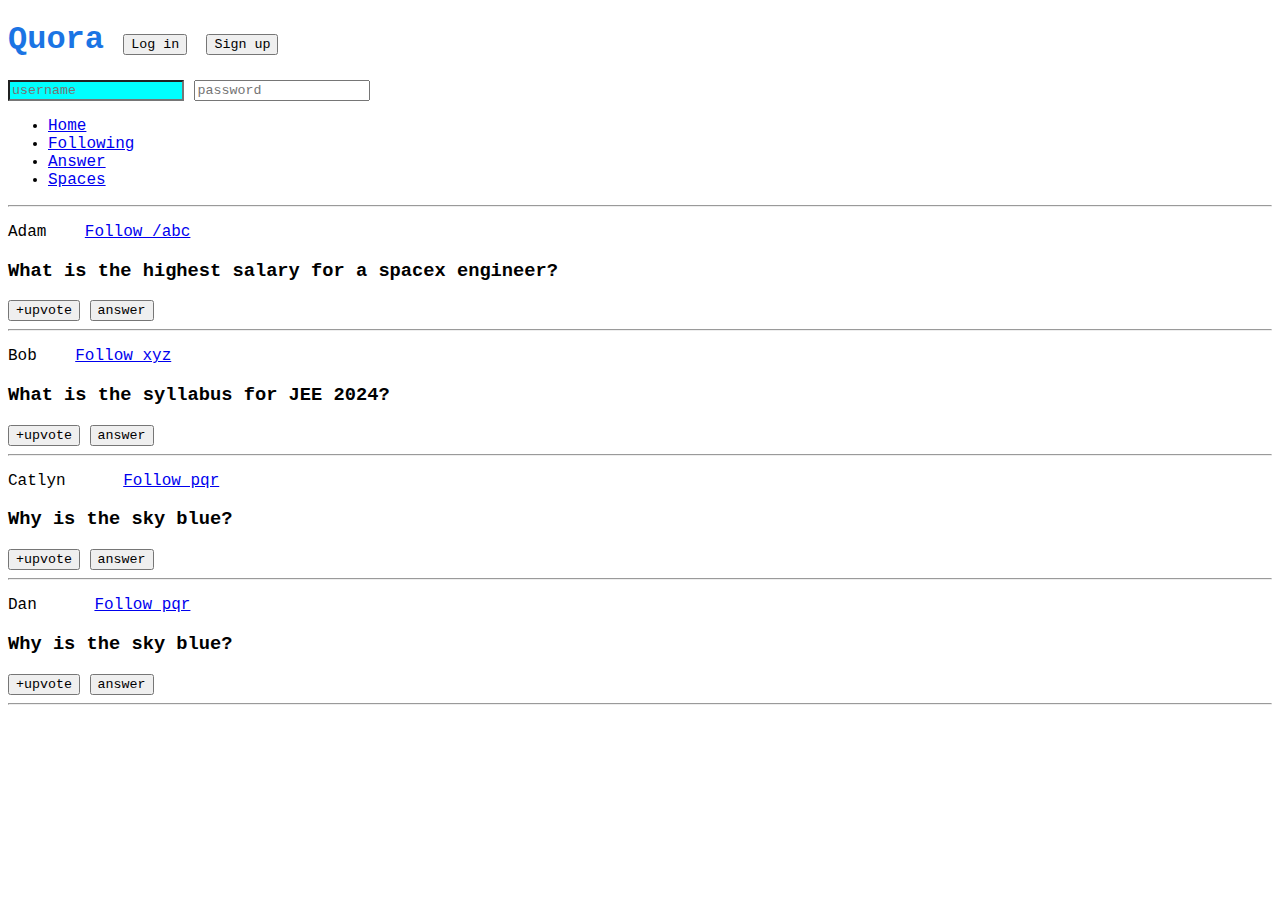
<file: CSS/index.html>
<!DOCTYPE html>
<html lang="en">
  <head>
    <meta charset="UTF-8" />
    <meta http-equiv="X-UA-Compatible" content="IE=edge" />
    <meta name="viewport" content="width=device-width, initial-scale=1.0" />
    <link rel="stylesheet" href="style.css">
    <title>CSS Chapter2</title>
  </head>
  <body>
    <header>
        <h1>Quora 
            <button id="login">Log in</button>
            <button id="signup">Sign up</button>
        </h1>
        <div>
            <input type="text" placeholder="username">
            <input type="password" placeholder="password">
        </div>
        <nav>
            <ul>
                <li><a href="/home">Home</a></li>
                <li><a href="/following">Following</a></li>
                <li><a href="/answer">Answer</a></li>
                <li><a href="/spaces">Spaces</a></li>
            </ul>
        </nav>
        <hr>
    </header>
    <main>
        <p>
        Adam &nbsp;&nbsp;
        <a class="follow" href="/adam">Follow /abc</a></span>
        </p>
        <h3>What is the highest salary for a spacex engineer?</h3>
        <span>
            <button>+upvote</button>
            <button>answer</button>
        </span>
        <hr />

        <p>
        Bob &nbsp;&nbsp;
        <a class="follow" href="/bob">Follow xyz</a>
        </p>
        <h3>What is the syllabus for JEE 2024?</h3>
        <span>
            <button>+upvote</button>
            <button>answer</button>
        </span>
        <hr />

        <p>
        Catlyn &nbsp;&nbsp;&nbsp;&nbsp;
        <a class="follow" href="/catlyn">Follow pqr</a>
        </p>
        <h3>Why is the sky blue?</h3>
        <span>
            <button>+upvote</button>
            <button>answer</button>
        </span>
        <hr />

        <p>
            Dan &nbsp;&nbsp;&nbsp;&nbsp;
            <a class="follow" href="/dan">Follow pqr</a>
            </p>
            <h3>Why is the sky blue?</h3>
            <span>
                <button>+upvote</button>
                <button>answer</button>
            </span>
            <hr />
    </main>
  </body>
</html>
</file>
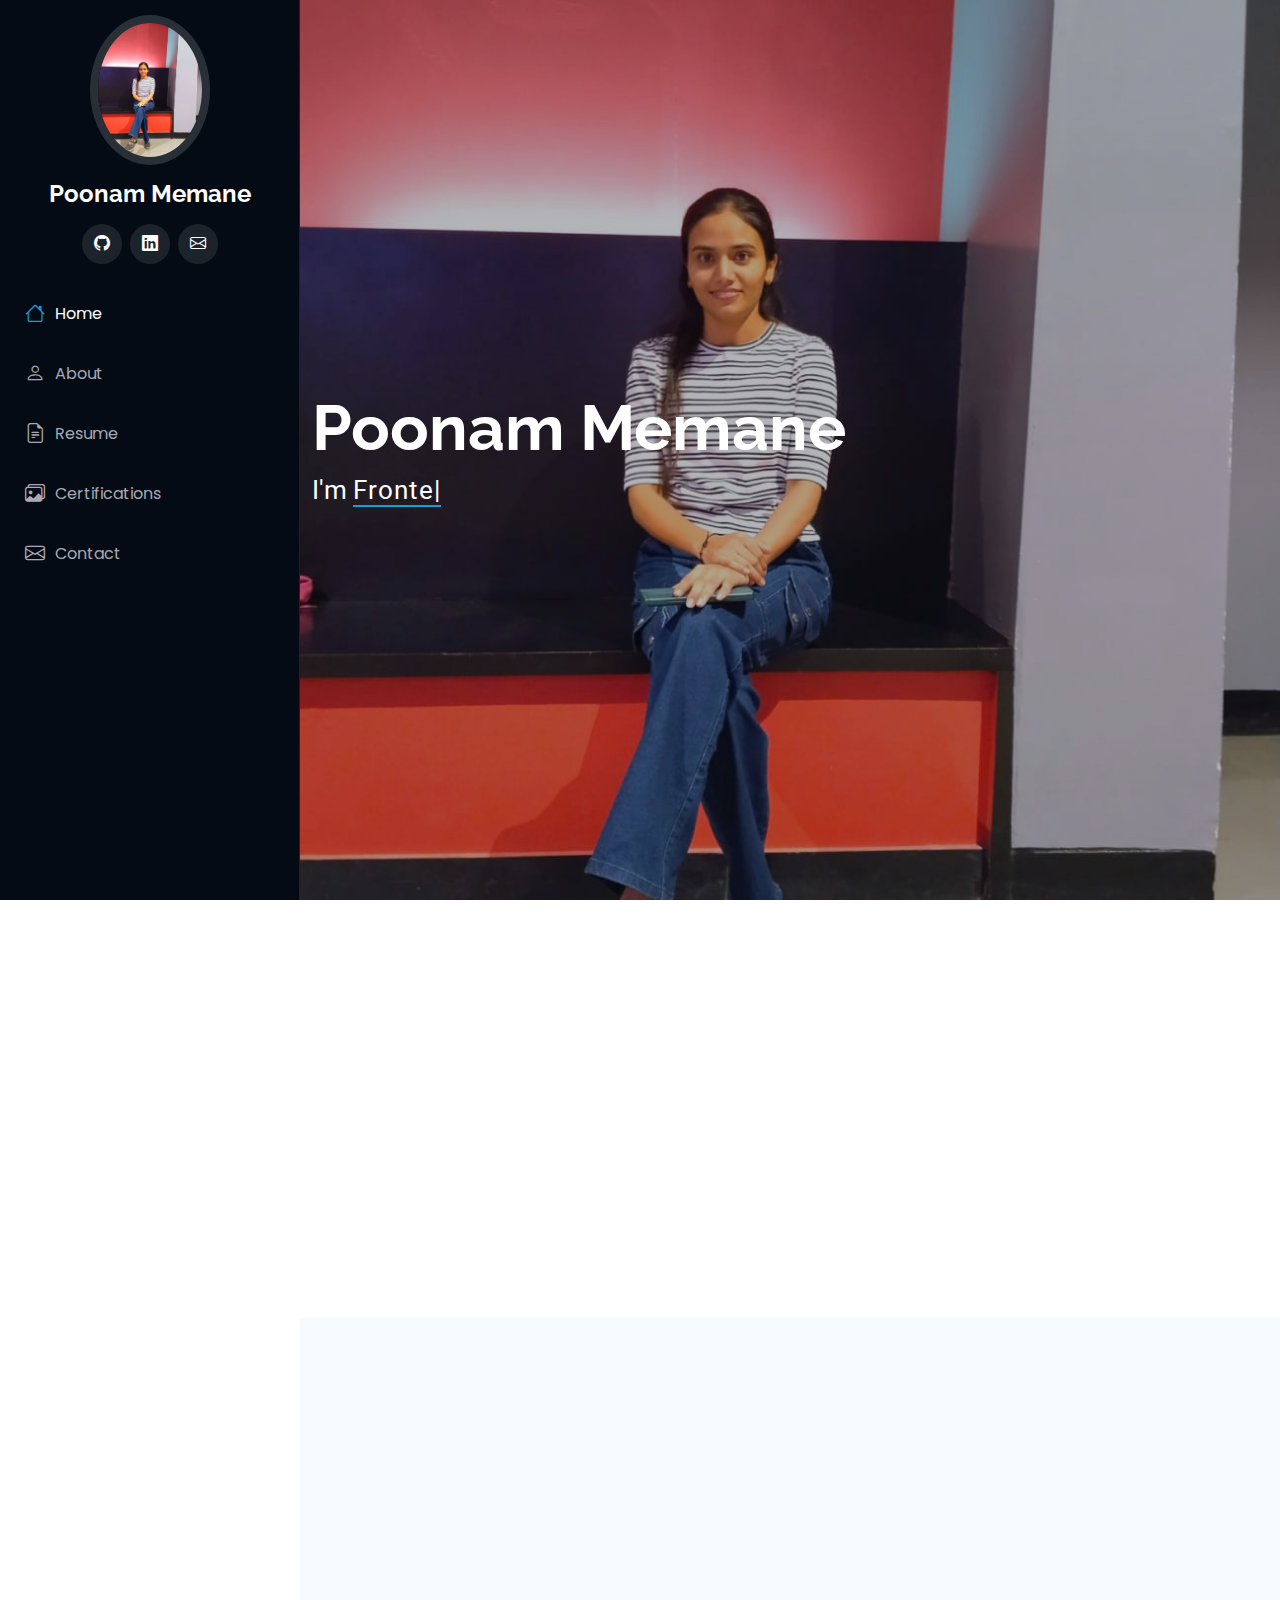
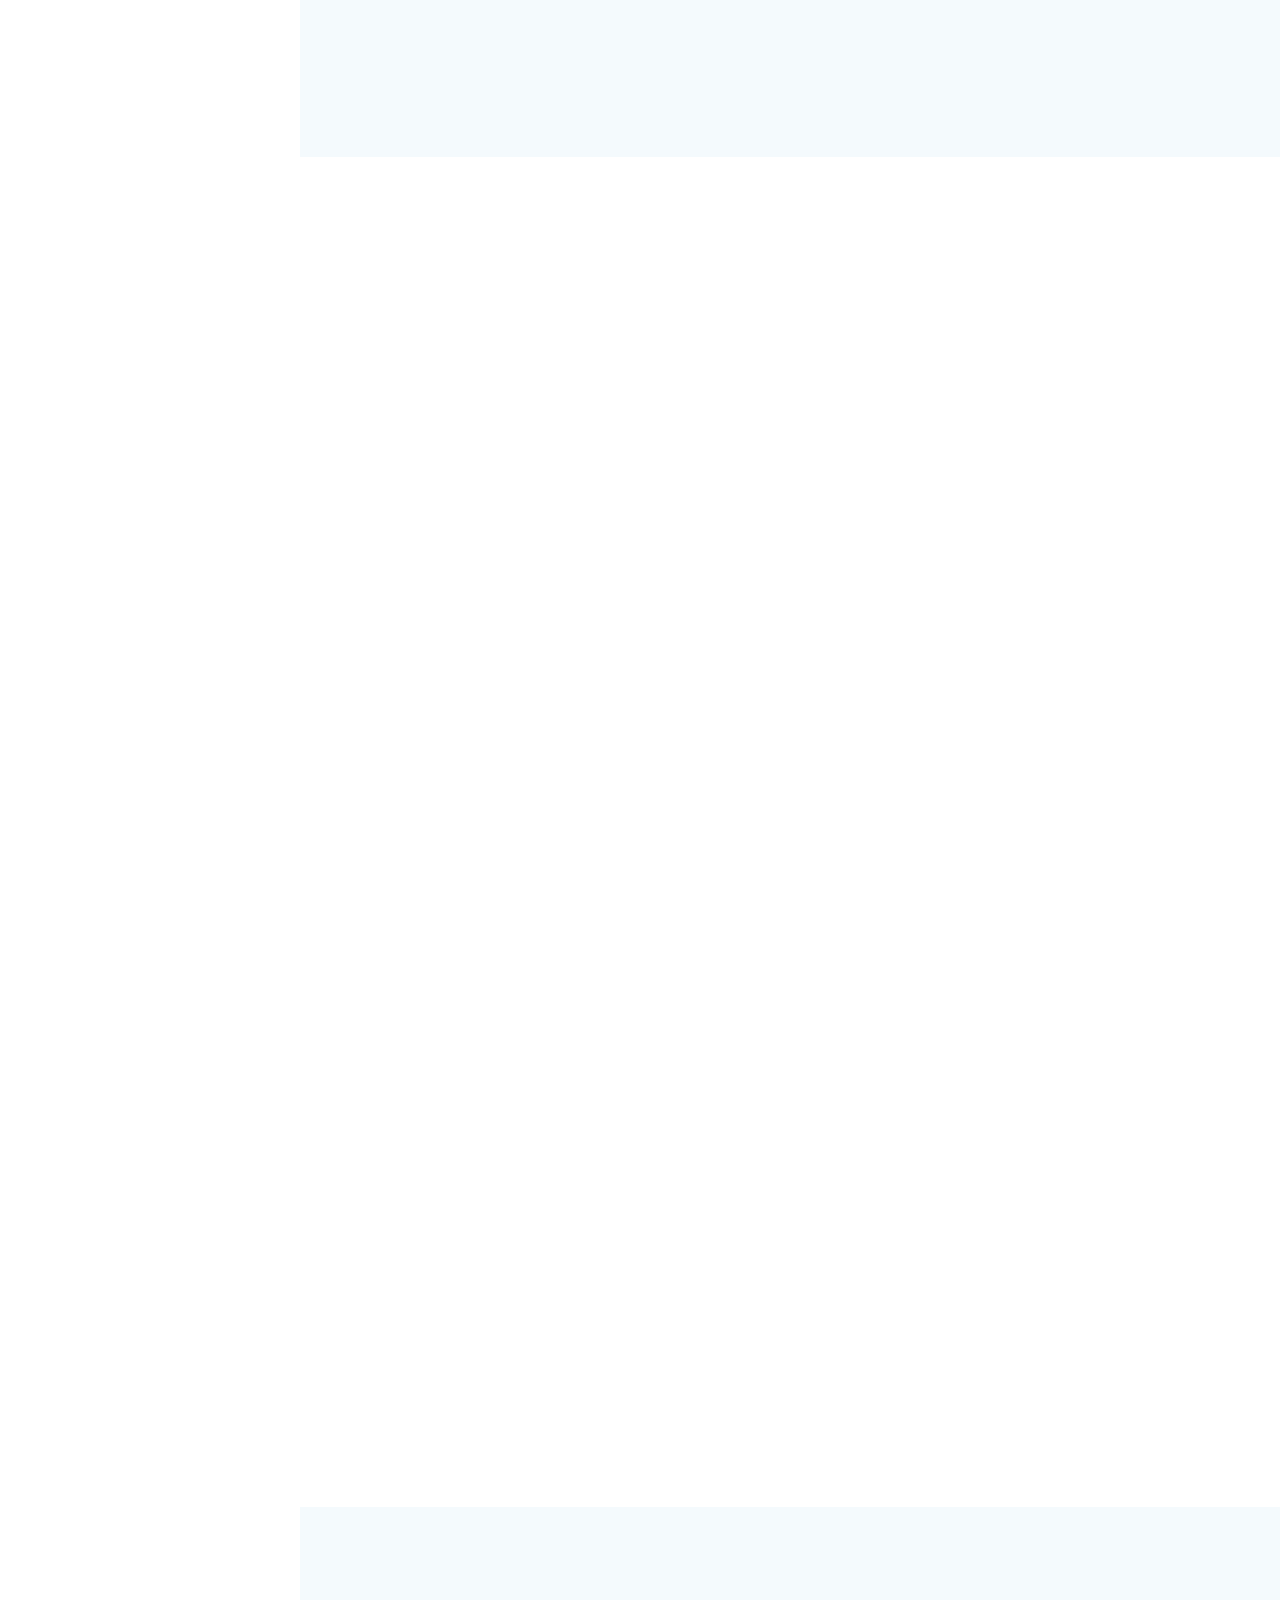
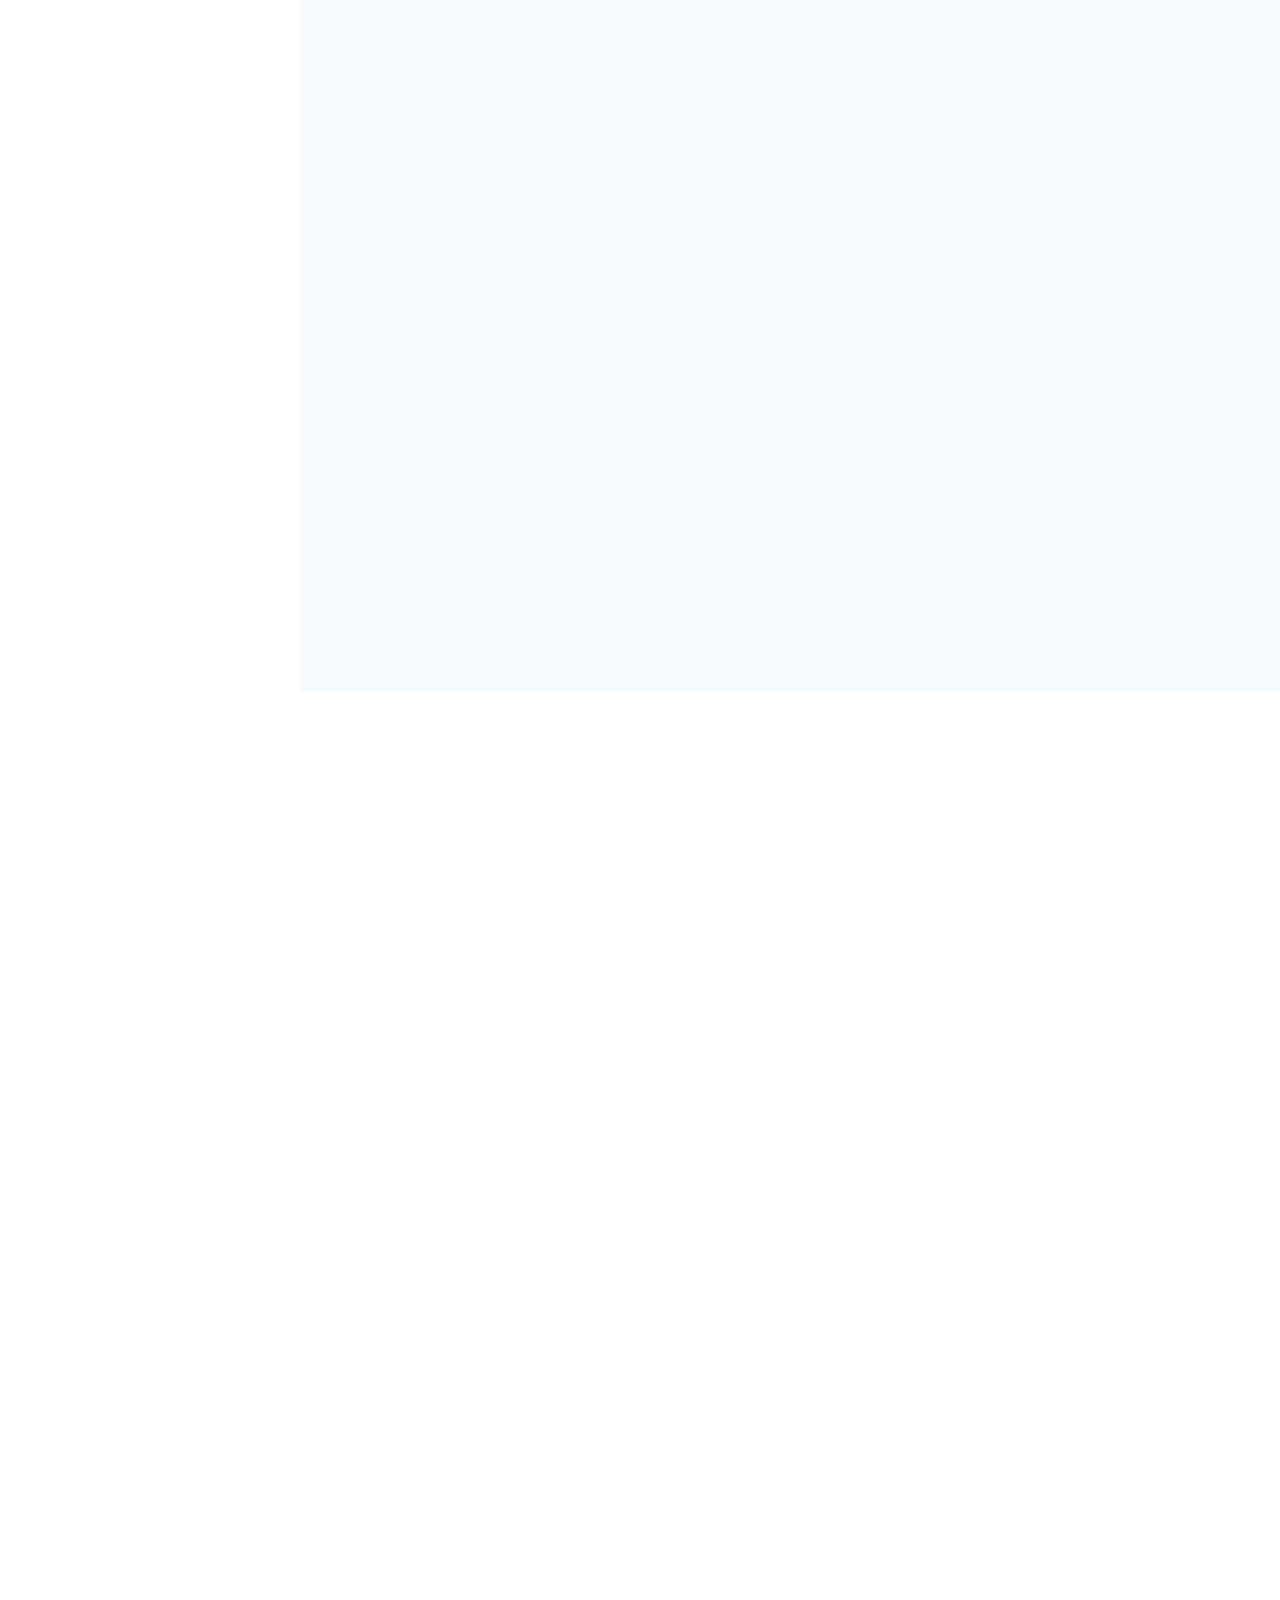
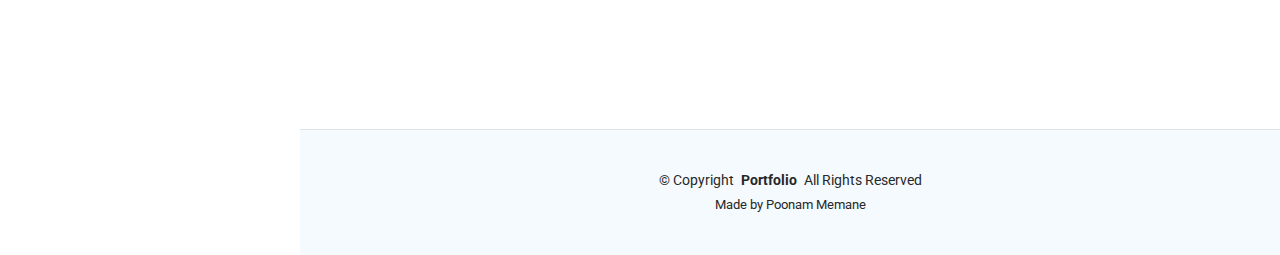
<file: iPortfolio-1.0.0/iPortfolio-1.0.0/index.html>
<!DOCTYPE html>
<html lang="en">

<head>
  <meta charset="utf-8">
  <meta content="width=device-width, initial-scale=1.0" name="viewport">
  <title>My Portfolio</title>
  <meta content="" name="description">
  <meta content="" name="keywords">

  <!-- Favicons -->
  <link href="assets/img/favicon.png" rel="icon">
  <link href="assets/img/apple-touch-icon.png" rel="apple-touch-icon">

  <!-- Fonts -->
  <link href="https://fonts.googleapis.com" rel="preconnect">
  <link href="https://fonts.gstatic.com" rel="preconnect" crossorigin>
  <link href="https://fonts.googleapis.com/css2?family=Roboto:ital,wght@0,100;0,300;0,400;0,500;0,700;0,900;1,100;1,300;1,400;1,500;1,700;1,900&family=Poppins:ital,wght@0,100;0,200;0,300;0,400;0,500;0,600;0,700;0,800;0,900;1,100;1,200;1,300;1,400;1,500;1,600;1,700;1,800;1,900&family=Raleway:ital,wght@0,100;0,200;0,300;0,400;0,500;0,600;0,700;0,800;0,900;1,100;1,200;1,300;1,400;1,500;1,600;1,700;1,800;1,900&display=swap" rel="stylesheet">

  <!-- Vendor CSS Files -->
  <link href="assets/vendor/bootstrap/css/bootstrap.min.css" rel="stylesheet">
  <link href="assets/vendor/bootstrap-icons/bootstrap-icons.css" rel="stylesheet">
  <link href="assets/vendor/aos/aos.css" rel="stylesheet">
  <link href="assets/vendor/glightbox/css/glightbox.min.css" rel="stylesheet">
  <link href="assets/vendor/swiper/swiper-bundle.min.css" rel="stylesheet">

  <!-- Main CSS File -->
  <link href="assets/css/main.css" rel="stylesheet">

  
</head>

<body class="index-page">

  <header id="header" class="header dark-background d-flex flex-column">
    <i class="header-toggle d-xl-none bi bi-list"></i>

    <div class="profile-img">
      <img src="assets/img/my-profile-img.jpeg" alt="" class="img-fluid rounded-circle", height="50" width="50">
    </div>

    <a href="index.html" class="logo d-flex align-items-center justify-content-center">
    
      <h1 class="sitename">Poonam Memane</h1>
    </a>

    <div class="social-links text-center">
      
      
      <a href="https://github.com/Poonammemame" class="github"><i class="bi bi-github"></i></i></a>
      <a href="https://www.linkedin.com/in/poonam-memane-441338287/details/skills/" class="linkedin"><i class="bi bi-linkedin"></i></a>
      <a href="gmail.com" class="Mail"><i class="bi bi-envelope"></i></i></a>
    </div>

    <nav id="navmenu" class="navmenu">
      <ul>
        <li><a href="#hero" class="active"><i class="bi bi-house navicon"></i>Home</a></li>
        <li><a href="#about"><i class="bi bi-person navicon"></i> About</a></li>
        <li><a href="#resume"><i class="bi bi-file-earmark-text navicon"></i> Resume</a></li>
        <li><a href="#portfolio"><i class="bi bi-images navicon"></i>Certifications</a></li>
        
        
        <li><a href="#contact"><i class="bi bi-envelope navicon"></i> Contact</a></li>
      </ul>
    </nav>

  </header>

  <main class="main">

    <!-- Hero Section -->
    <section id="hero" class="hero section dark-background">

      <img src="assets/img/hero-bg.jpeg" alt="" data-aos="fade-in" class="">

      <div class="container" data-aos="fade-up" data-aos-delay="100">
        <h2>Poonam Memane</h2>
        <p>I'm <span class="typed" data-typed-items="Web Developer,Flutter Developer">Frontend Developer</span><span class="typed-cursor typed-cursor--blink" aria-hidden="true"></span><span class="typed-cursor typed-cursor--blink" aria-hidden="true"></span></p>
      </div>

    </section><!-- /Hero Section -->

    <!-- About Section -->
    <section id="about" class="about section">

      <!-- Section Title -->
      <div class="container section-title" data-aos="fade-up">
        <h2>About</h2>
        <p>Constantly seeking to engage my knowledge to learn something useful and keep challenging myself to be a better performer in
          accordance to the company’s requirements. Good and quick learner, love to learn new things, flexible with different technologies.</p>
      </div><!-- End Section Title -->

      <div class="container" data-aos="fade-up" data-aos-delay="100" >

       
           
           
            <div class="row" >
              <div class="col-lg-4">
                
                <ul>
                  <i class="bi bi-chevron-right"></i> <strong>Degree:</strong> <span>BE Computer Engineering</span><br>
                  <i class="bi bi-chevron-right"></i> <strong>City:</strong> <span>Pune</span> <br>
                  <i class="bi bi-chevron-right"></i> <strong>Language Proficiency:</strong> <span>Marathi,Hindi,English.</span><br>
                    
                </ul>
              </div>
              <div class="col-lg-4">
                
                <ul>
                  <i class="bi bi-chevron-right"></i> <strong>Email:</strong> <span><a href="gmail.com">pmemane2612@gmail.com</a></span><br>
                  <i class="bi bi-chevron-right"></i> <strong>Phone:</strong> <span>+91 9139478214</span><br>
                  <i class="bi bi-chevron-right"></i> <strong>Birthday:</strong> <span>26 Dec 2002</span><br>
     
  
                </ul>
              </div>
              <div class="col-lg-4">
                <ul>
                  <i class="bi bi-chevron-right"></i> <strong>Age:</strong> <span>24</span><br>
                  <i class="bi bi-chevron-right"></i> <strong>Gender:</strong> <span>Female</span><br>
                 
                  <i class="bi bi-chevron-right"></i> <strong>Hobbies:</strong> <span>To learn new things, Macrame art.</span>
                
                </ul>
              </div>
            </div>

          </div>
        </div>

      </div>

    </section><!-- /About Section -->
<!--  -->

    <!-- Skills Section -->
    <section id="skills" class="skills section light-background">

      <!-- Section Title -->
      <div class="container section-title" data-aos="fade-up">
        <h2>Skills</h2>
        
      </div><!-- End Section Title -->

      <div class="container" data-aos="fade-up" data-aos-delay="100">

        <div class="row skills-content skills-animation">

          <div class="col-lg-6">

            <div class="progress">
              <span class="skill"><span>HTML5</span> <i class="val">100%</i></span>
              <div class="progress-bar-wrap">
                <div class="progress-bar" role="progressbar" aria-valuenow="100" aria-valuemin="0" aria-valuemax="100"></div>
              </div>
            </div><!-- End Skills Item -->

            <div class="progress">
              <span class="skill"><span>CSS3</span> <i class="val">100%</i></span>
              <div class="progress-bar-wrap">
                <div class="progress-bar" role="progressbar" aria-valuenow="100" aria-valuemin="0" aria-valuemax="100"></div>
              </div>
            </div><!-- End Skills Item -->

            <div class="progress">
              <span class="skill"><span>Bootstrap</span> <i class="val">100%</i></span>
              <div class="progress-bar-wrap">
                <div class="progress-bar" role="progressbar" aria-valuenow="100" aria-valuemin="0" aria-valuemax="100"></div>
              </div>
            </div><!-- End Skills Item -->

          </div>

          <div class="col-lg-6">

            <div class="progress">
              <span class="skill"><span>Dart</span> <i class="val">70%</i></span>
              <div class="progress-bar-wrap">
                <div class="progress-bar" role="progressbar" aria-valuenow="70" aria-valuemin="0" aria-valuemax="100"></div>
              </div>
            </div><!-- End Skills Item -->

            <div class="progress">
              <span class="skill"><span>Flutter Framework</span> <i class="val">90%</i></span>
              <div class="progress-bar-wrap">
                <div class="progress-bar" role="progressbar" aria-valuenow="90" aria-valuemin="0" aria-valuemax="100"></div>
              </div>
            </div><!-- End Skills Item -->

            <div class="progress">
              <span class="skill"><span>Javascript</span> <i class="val">40%</i></span>
              <div class="progress-bar-wrap">
                <div class="progress-bar" role="progressbar" aria-valuenow="40" aria-valuemin="0" aria-valuemax="100"></div>
              </div>
            </div><!-- End Skills Item -->

          </div>

        </div>

      </div>

    </section><!-- /Skills Section -->

    <!-- Resume Section -->
    <section id="resume" class="resume section">

      <!-- Section Title -->
      <div class="container section-title" data-aos="fade-up">
        <h2>Resume</h2>
       
      </div><!-- End Section Title -->

      <div class="container">

        <div class="row">

          <div class="col-lg-6" data-aos="fade-up" data-aos-delay="100">
            <h3 class="resume-title">Academic Qualification</h3>

        
            <div class="resume-item">
              <h4>SSC</h4>
              <p><em>Nutan Madhyamik Vidyalaya ,Chikhali,Sangmner.</em></p>
              <h5> Grade : 85.80 % ,2018</h5>
              
              
            </div><!-- Edn Resume Item -->

            <div class="resume-item">
              <h4>HSC</h4>
              <p><em>Shramik Junior College Sangamner.</em></p>
              <h5>Grade: 58.46 % ,2020</h5>
            
            </div><!-- Edn Resume Item -->
            <div class="resume-item">
              <h4>Diploma In Computer</h4>
              <p><em>Amrutvahini Polytechnic , Sangamner..</em></p>
              <h5>Grade:86.29 % ,2020-2022</h5>
             
            </div><!-- Edn Resume Item -->
            <div class="resume-item">
              <h4>Computer Engineering</h4>
              <p><em>Zeal College Of Engineering and Research,Pune,India.</em></p>
              <h5>CGPA:7.07 ,2022-2025</h5>
             
            </div><!-- Edn Resume Item -->
            <h3 class="resume-title">Achievements & Extra Curricular</h3>

        
            <div class="resume-item">
            
              <p><em>Secured Student of the Year Certification At Nutan Madhyamik Vidyalaya Chikhali(2017) .</em></p>
             
              
              
            </div><!-- Edn Resume Item -->

            <div class="resume-item">
          
              <p><em>Participated in Smart India Hackathon Project Competition at College Level (2023).</em></p>
            
            
            </div><!-- Edn Resume Item -->
            <div class="resume-item">
              
              <p><em>Published a Research Paper: "Earthquake and Flood Prediction Using Geosatellite Images and
                Machine Learning with a Flutter-Based Mobile Interface" in IJIRID (International Journal of
                Ingenious Research, Invention, and Development), Volume 3, Issue 5, October 2024, Pages
                367-374. DOI: 10.5281/zenodo.14010957.</em></p>
              
             
            </div><!-- Edn Resume Item -->
            <!-- Edn Resume Item -->

          </div>

          <div class="col-lg-6" data-aos="fade-up" data-aos-delay="200">
            <h3 class="resume-title">Internships</h3>
            <div class="resume-item">
              <h4>NPIT Solutions,Nashik</h4>
              <p><em>- Web Designing and Development.</em></p>
              <h5>04/08/2021 to 12/09/2021</h5>
            </div> <div class="resume-item">
              <h4>Elite Softwares, Pune</h4>
              <p><em>- Web Development Intern.</em></p>
              <h5>20/12/2023 to 16/02/2024</h5>
            </div> <div class="resume-item">
              <h4>Incubators by Core2Web,Pune</h4>
              <p><em>- Mobile Application Development Intern.</em></p>
              <h5>01/08/2024 to 31/10/2024</h5>
            </div><!-- Edn Resume Item -->

            <h3 class="resume-title">Projects</h3>
            <div class="resume-item">
              <h4>Quiz App</h4>
              <p><em>This Flutter-based quiz app dynamically presents multiple-choice questions, highlighting correct answers in green and
                incorrectonesin red. Designed with an intuitive userinterface, it enhanceslearning by providing immediate feedback on user responses..</em></p>
            
            </div> <div class="resume-item">
              <h4>To-Do App</h4>
              <p><em>This Flutter-based To-Do app simplifies task management with features for creating, editing, deleting, and scheduling
                tasks using built-in date pickers. Its customized UI, enhanced with Google Fonts, ensures a smooth and engaging user experience..</em></p>
             
            </div> <div class="resume-item">
              <h4>Society Maintainance App</h4>
              <p><em>The Society Maintenance App is a Flutter-based platform designed to streamline residential society
                management. It includes features for posting notices, managing financial balance sheets with visualizations, tracking lost and found
                items, logging complaints, and recording visitor entries. The app ensures transparency, security, and effective communication between
                residents and admins..</em></p>
              
            </div><!-- Edn Resume Item -->

          </div>

        </div>

      </div>

    </section><!-- /Resume Section -->

    <!-- Portfolio Section -->
    <section id="portfolio" class="portfolio section light-background">

      <!-- Section Title -->
      <div class="container section-title" data-aos="fade-up">
        <h2>Certifications</h2>
        
      </div><!-- End Section Title -->

      <div class="container">

        <div class="isotope-layout" data-default-filter="*" data-layout="masonry" data-sort="original-order">

          
          </ul><!-- End Portfolio Filters -->

          <div class="row gy-4 isotope-container" data-aos="fade-up" data-aos-delay="200">

            <div class="col-lg-4 col-md-6 portfolio-item isotope-item filter-app">
              <div class="portfolio-content h-100">
                <img src="assets/img/portfolio/app-1.jpeg" class="img-fluid" alt="">
                <div class="portfolio-info">
                  <h4>Flutter Quizeethon

                  </h4>
           
                  <a href="assets/img/portfolio/app-1.jpeg" data-gallery="portfolio-gallery-app" class="glightbox preview-link"><i class="bi bi-zoom-in"></i></a>

                </div>
              </div>
            </div><!-- End Portfolio Item -->

            <div class="col-lg-4 col-md-6 portfolio-item isotope-item filter-product">
              <div class="portfolio-content h-100">
                <img src="assets/img/portfolio/product-1.jpeg" class="img-fluid" alt="">
                <div class="portfolio-info">
                  <h4>Research Paper Publication </h4>
                  
                  <a href="assets/img/portfolio/product-1.jpeg"  data-gallery="portfolio-gallery-product" class="glightbox preview-link"><i class="bi bi-zoom-in"></i></a>
                 
                </div>
              </div>
            </div><!-- End Portfolio Item -->

            <div class="col-lg-4 col-md-6 portfolio-item isotope-item filter-branding">
              <div class="portfolio-content h-100">
                <img src="assets/img/portfolio/branding-1.jpeg" class="img-fluid" alt="">
                <div class="portfolio-info">
                  <h4>SIH 2023</h4>
                
                  <a href="assets/img/portfolio/branding-1.jpeg" data-gallery="portfolio-gallery-branding" class="glightbox preview-link"><i class="bi bi-zoom-in"></i></a>
                 
              </div>
            </div><!-- End Portfolio Item -->

            
            

            


          </div><!-- End Portfolio Container -->

          <div class="row gy-4 isotope-container" data-aos="fade-up" data-aos-delay="200">

            <div class="col-lg-4 col-md-6 portfolio-item isotope-item filter-app">
              <div class="portfolio-content h-100">
                <img src="assets/img/portfolio/workshop.jpeg" class="img-fluid" alt="">
                <div class="portfolio-info">
                  <h4>Workshop

                  </h4>
           
                  <a href="assets/img/portfolio/workshop.jpeg" data-gallery="portfolio-gallery-app" class="glightbox preview-link"><i class="bi bi-zoom-in"></i></a>

                </div>
              </div>
            </div><!-- End Portfolio Item -->

            <div class="col-lg-4 col-md-6 portfolio-item isotope-item filter-product">
              <div class="portfolio-content h-100">
                <img src="assets/img/portfolio/gpt learning.jpeg" class="img-fluid" alt="">
                <div class="portfolio-info">
                  <h4>GPT Learning</h4>
                  
                  <a href="assets/img/portfolio/gpt learning.jpeg"  data-gallery="portfolio-gallery-product" class="glightbox preview-link"><i class="bi bi-zoom-in"></i></a>
                 
                </div>
              </div>
            </div><!-- End Portfolio Item -->

            <div class="col-lg-4 col-md-6 portfolio-item isotope-item filter-branding">
              <div class="portfolio-content h-100">
                <img src="assets/img/portfolio/npit.jpeg" class="img-fluid" alt="">
                <div class="portfolio-info">
                  <h4>NPIT Internship</h4>
                
                  <a href="assets/img/portfolio/npit.jpeg" data-gallery="portfolio-gallery-branding" class="glightbox preview-link"><i class="bi bi-zoom-in"></i></a>
                 
              </div>
            </div><!-- End Portfolio Item -->

            
            

            

            
           
            
            
            

            

          </div><!-- End Portfolio Container -->

        </div>

      </div>

    </section><!-- /Portfolio Section -->

    


    <!-- Contact Section -->
    <section id="contact" class="contact section">

      <!-- Section Title -->
      <div class="container section-title" data-aos="fade-up">
        <h2>Contact</h2>
        
      </div><!-- End Section Title -->

      <div class="container" data-aos="fade-up" data-aos-delay="100">

        <div class="row gy-4">

          <div class="col-lg-5">

            <div class="info-wrap">
              <div class="info-item d-flex" data-aos="fade-up" data-aos-delay="200">
                <i class="bi bi-geo-alt flex-shrink-0"></i>
                <div>
                  <h3>Address</h3>
                  <p>Moraya Elegance,Narhe Near Zeal College</p>
                </div>
              </div><!-- End Info Item -->

              <div class="info-item d-flex" data-aos="fade-up" data-aos-delay="300">
                <i class="bi bi-telephone flex-shrink-0"></i>
                <div>
                  <h3>Call Us</h3>
                  <p>+91 9139478214</p>
                </div>
              </div><!-- End Info Item -->

              <div class="info-item d-flex" data-aos="fade-up" data-aos-delay="400">
                <i class="bi bi-envelope flex-shrink-0"></i>
                <div>
                  <h3>Email Us</h3>
                  <p><a href="gmail.com">pmemane2612@gmail.com</a></p>
                </div>
              </div><!-- End Info Item -->

              <iframe src="https://www.google.com/maps/embed?pb=!1m18!1m12!1m3!1d30278.144281152436!2d73.80464136851825!3d18.448838338349795!2m3!1f0!2f0!3f0!3m2!1i1024!2i768!4f13.1!3m3!1m2!1s0x3bc2953f2263c307%3A0x79aeb881437adebd!2sNarhe%2C%20Pune%2C%20Maharashtra!5e0!3m2!1sen!2sin!4v1738165299180!5m2!1sen!2sin" width="600" height="450" style="border:0;" allowfullscreen="" loading="lazy" referrerpolicy="no-referrer-when-downgrade"></iframe>
            </div>
          </div>

          <div class="col-lg-7">
            <form action="forms/contact.php" method="post" class="php-email-form" data-aos="fade-up" data-aos-delay="200">
              <div class="row gy-4">

                <div class="col-md-6">
                  <label for="name-field" class="pb-2">Your Name</label>
                  <input type="text" name="name" id="name-field" class="form-control" required="">
                </div>

                <div class="col-md-6">
                  <label for="email-field" class="pb-2">Your Email</label>
                  <input type="email" class="form-control" name="email" id="email-field" required="">
                </div>

                <div class="col-md-12">
                  <label for="subject-field" class="pb-2">Subject</label>
                  <input type="text" class="form-control" name="subject" id="subject-field" required="">
                </div>

                <div class="col-md-12">
                  <label for="message-field" class="pb-2">Message</label>
                  <textarea class="form-control" name="message" rows="10" id="message-field" required=""></textarea>
                </div>

                <div class="col-md-12 text-center">
                  <div class="loading">Loading</div>
                  <div class="error-message"></div>
                  <div class="sent-message">Your message has been sent. Thank you!</div>

                  <button type="submit">Send Message</button>
                </div>

              </div>
            </form>
          </div><!-- End Contact Form -->

        </div>

      </div>

    </section><!-- /Contact Section -->

  </main>

  <footer id="footer" class="footer position-relative light-background">

    <div class="container">
      <div class="copyright text-center ">
        <p>© <span>Copyright</span> <strong class="px-1 sitename">Portfolio</strong> <span>All Rights Reserved</span></p>
      </div>
      <div class="credits">
        <!-- All the links in the footer should remain intact. -->
        <!-- You can delete the links only if you've purchased the pro version. -->
        <!-- Licensing information: https://bootstrapmade.com/license/ -->
        <!-- Purchase the pro version with working PHP/AJAX contact form: [buy-url] -->
        Made by Poonam Memane 
      </div>
    </div>

  </footer>

  <!-- Scroll Top -->
  <a href="#" id="scroll-top" class="scroll-top d-flex align-items-center justify-content-center"><i class="bi bi-arrow-up-short"></i></a>

  <!-- Preloader -->
  <div id="preloader"></div>

  <!-- Vendor JS Files -->
  <script src="assets/vendor/bootstrap/js/bootstrap.bundle.min.js"></script>
  <script src="assets/vendor/php-email-form/validate.js"></script>
  <script src="assets/vendor/aos/aos.js"></script>
  <script src="assets/vendor/typed.js/typed.umd.js"></script>
  <script src="assets/vendor/purecounter/purecounter_vanilla.js"></script>
  <script src="assets/vendor/waypoints/noframework.waypoints.js"></script>
  <script src="assets/vendor/glightbox/js/glightbox.min.js"></script>
  <script src="assets/vendor/imagesloaded/imagesloaded.pkgd.min.js"></script>
  <script src="assets/vendor/isotope-layout/isotope.pkgd.min.js"></script>
  <script src="assets/vendor/swiper/swiper-bundle.min.js"></script>

  <!-- Main JS File -->
  <script src="assets/js/main.js"></script>

</body>

</html>
</file>
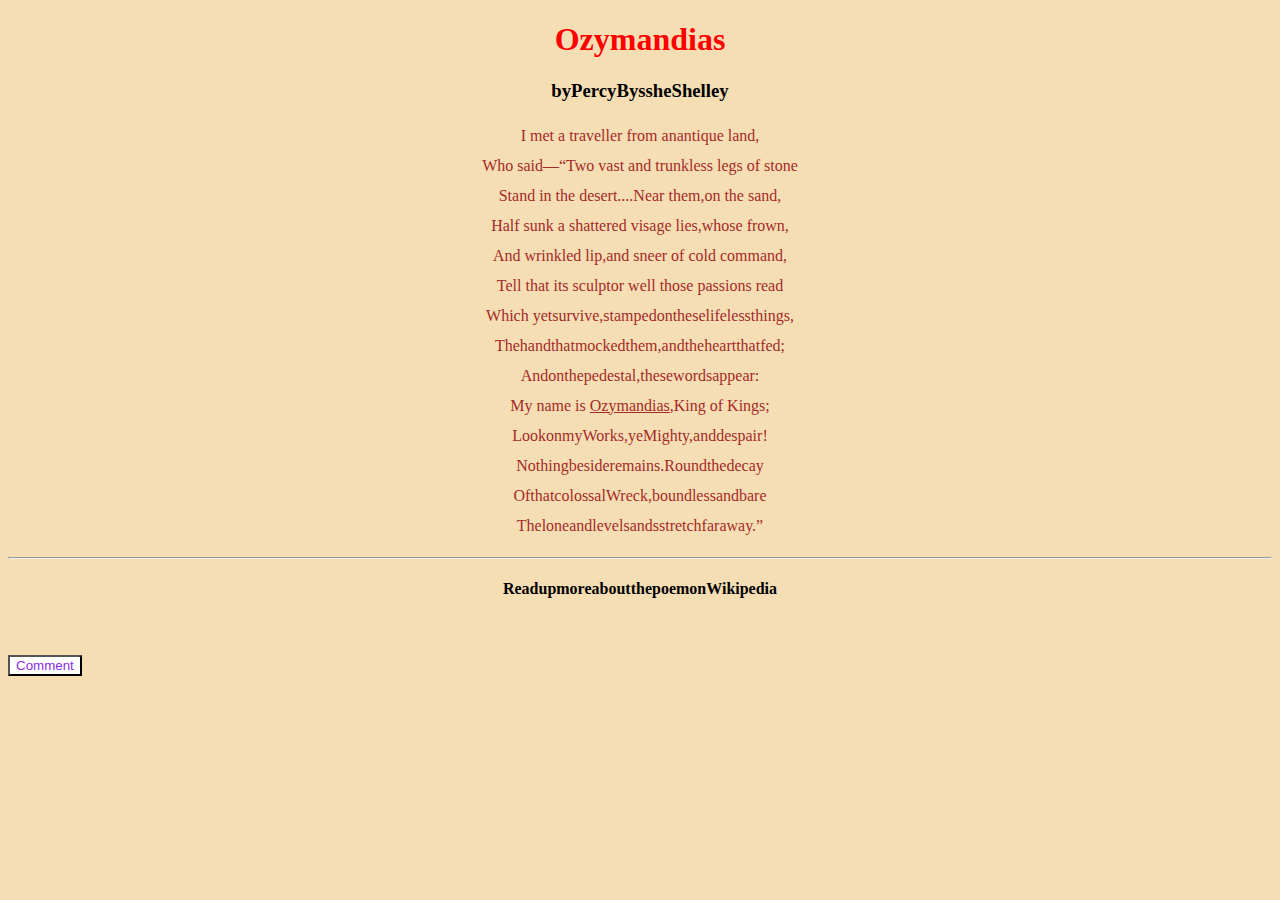
<file: CSS/assignment.html>
<!DOCTYPE html>
<html lang="en">
<head>
    <meta charset="UTF-8">
    <meta name="viewport" content="width=device-width, initial-scale=1.0">
    <title>Document</title>
    <link rel="stylesheet" href="style1.css">
</head>
<body style="background-color: wheat;">
    
    <!--PoemName-->
    <h1>Ozymandias</h1>
    <!--Poet'sName-->
    <h3>byPercyByssheShelley</h3>
    <!--Poem-->
    <p>I met a traveller from anantique land,<br/>
    Who said—“Two vast and trunkless legs of stone
    <br/>Stand in the desert....Near them,on the sand,<br/>
    Half sunk a shattered visage lies,whose frown,<br/>
    And wrinkled lip,and sneer of cold command,
    <br/>Tell that its sculptor well those passions read<br/>
    Which yetsurvive,stampedontheselifelessthings,
    <br/>Thehandthatmockedthem,andtheheartthatfed;<br/>Andonthepedestal,thesewordsappear:
   <br/>My name is <span> Ozymandias</span>,King of Kings;<br/>LookonmyWorks,yeMighty,anddespair!
   <br/>Nothingbesideremains.Roundthedecay<br/>OfthatcolossalWreck,boundlessandbare
   <br/>Theloneandlevelsandsstretchfaraway.”<br/></p>
<hr/>
<h4>Readupmoreaboutthepoemon<ahref="https://en.wikipedia.org/wiki/Ozymandias">Wikipedia</a></h4>
<textareaplaceholder="Leaveyourcommentshere..."></textarea><br/><br/>
<button>Comment</button>

</body>
</html>
</file>
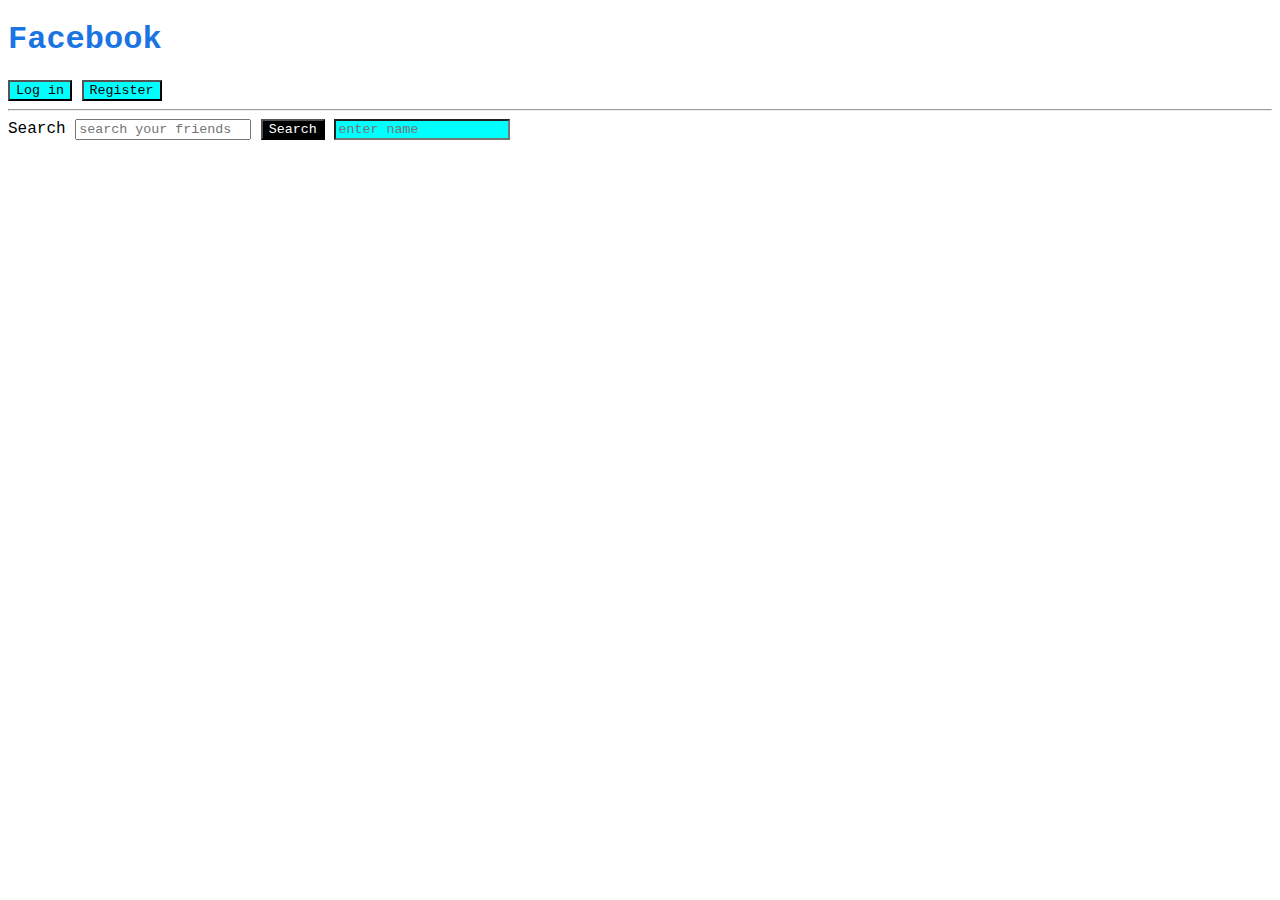
<file: CSS/PracticeQs.html>
<!DOCTYPE html>
<html lang="en">
  <head>
    <meta charset="UTF-8" />
    <meta http-equiv="X-UA-Compatible" content="IE=edge" />
    <meta name="viewport" content="width=device-width, initial-scale=1.0" />
    
    <title>Practice Qs</title>
    <link rel="stylesheet" href="style.css">
  </head>
  <body>
    <h1>Facebook</h1>
    <button class="userbtn">Log in</button>
    <button class="userbtn">Register</button>
    <hr />
    <label for="search">Search</label>
    <input placeholder="search your friends" id="search" />
   
    <button id="searchbtn">Search</button>
  <input type="text" placeholder="enter name"> 
  </body>


</html>
</file>
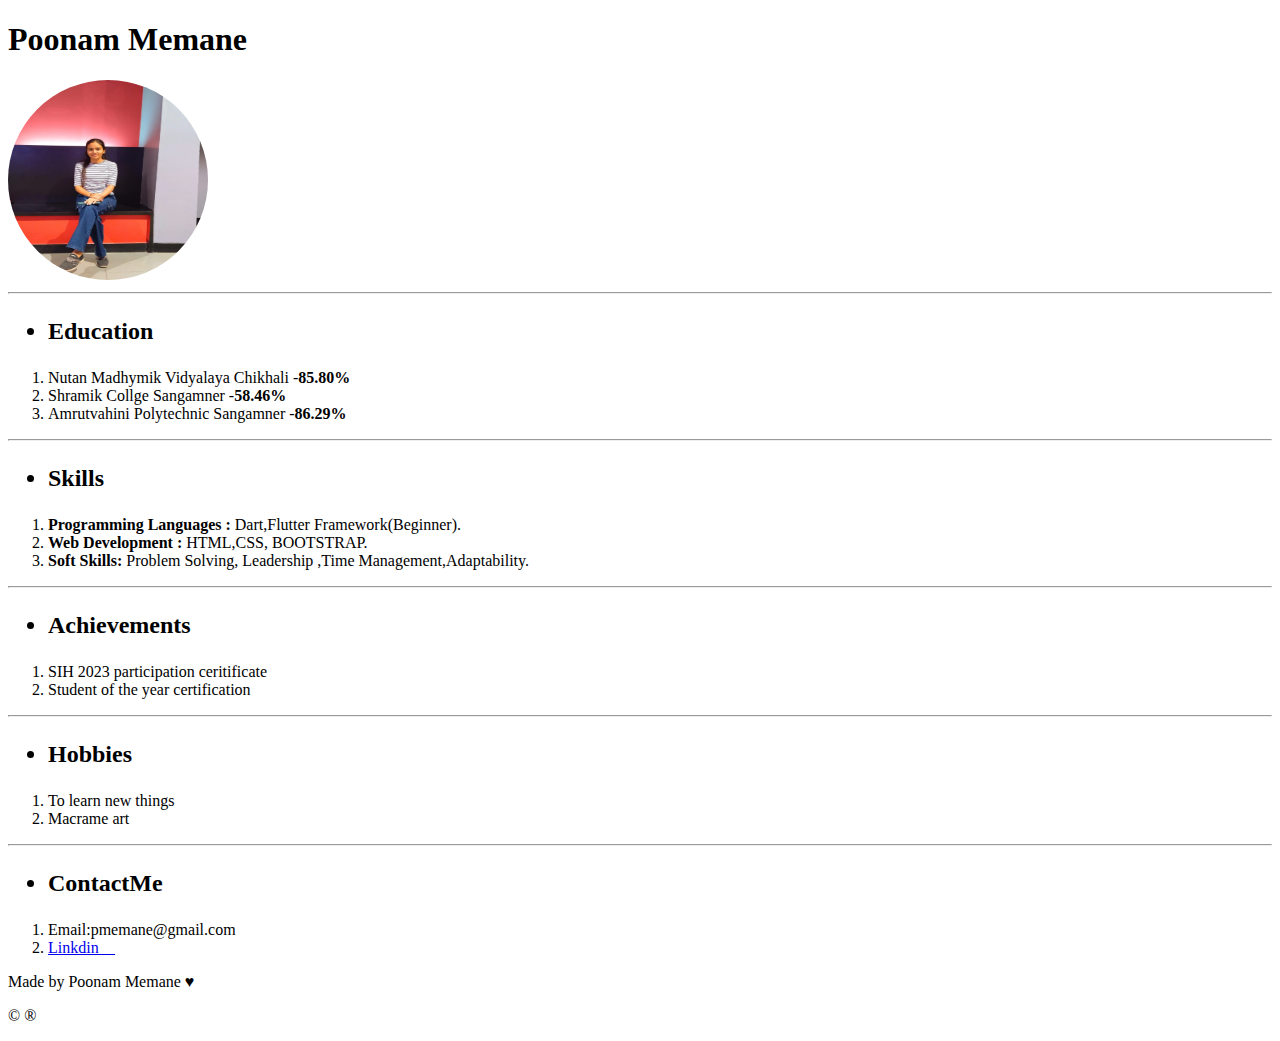
<file: HTML/portfolio.html>
<!DOCTYPE html>
<html lang="en">
<head>
    <meta charset="UTF-8">
    <meta name="viewport" content="width=device-width, initial-scale=1.0">
    <title>Portfolio</title>
    <style>
    
        img{
            height: 200px;
            width: 200px;
            border-radius: 50%;
        }
    </style>
</head>
<body>
    <header>
    
  <h1>Poonam Memane </h1>

  <img src="img.jpeg">
<hr>
</header>
<section>
<h2><ul>
    <li> Education</li>
</ul></h2>
<ol>
    <li>Nutan Madhymik Vidyalaya Chikhali -<b>85.80%</b></li>
    <li>Shramik Collge Sangamner -<b>58.46%</b></li>
    <li>Amrutvahini Polytechnic Sangamner -<b>86.29%</b></li>
</ol>
<hr >
</section>
<section>
<h2>
    <ul>
        <li>Skills</li>
    </ul>
</h2>
<ol>
    <li><b>Programming Languages : </b>Dart,Flutter Framework(Beginner).</li>
    <li><b>Web Development :</b> HTML,CSS, BOOTSTRAP.</li>
    <li> <b>Soft Skills:</b> Problem Solving, Leadership ,Time Management,Adaptability.</li>
</ol>
<hr >
</section>
<h2>
    <ul>
        <li>Achievements</li>
    </ul>
</h2>
<ol>
    <li>SIH 2023 participation ceritificate</li>
    <li>Student of the year certification</li>
   
</ol>
<hr >
</section>
<section>
<h2>
    <ul>
        <li>Hobbies</li>
    </ul>
</h2>
<ol>
    <li>To learn new things </li>
    <li>Macrame art</li>
    
</ol>
<hr >
</section>
<footer>
<h2>
    <ul>
        <li>ContactMe</li>
    </ul>
</h2>
<ol>
    <li>Email:pmemane@gmail.com</li>
    <li><a href="https://www.linkedin.com/in/poonam-memane-441338287/">Linkdin &#xF472</a></li>
   
</ol>

<p>Made by Poonam Memane &#x2665</p>
<p>&copy; &#174;</p>
</footer>
</body>
</html>
</file>
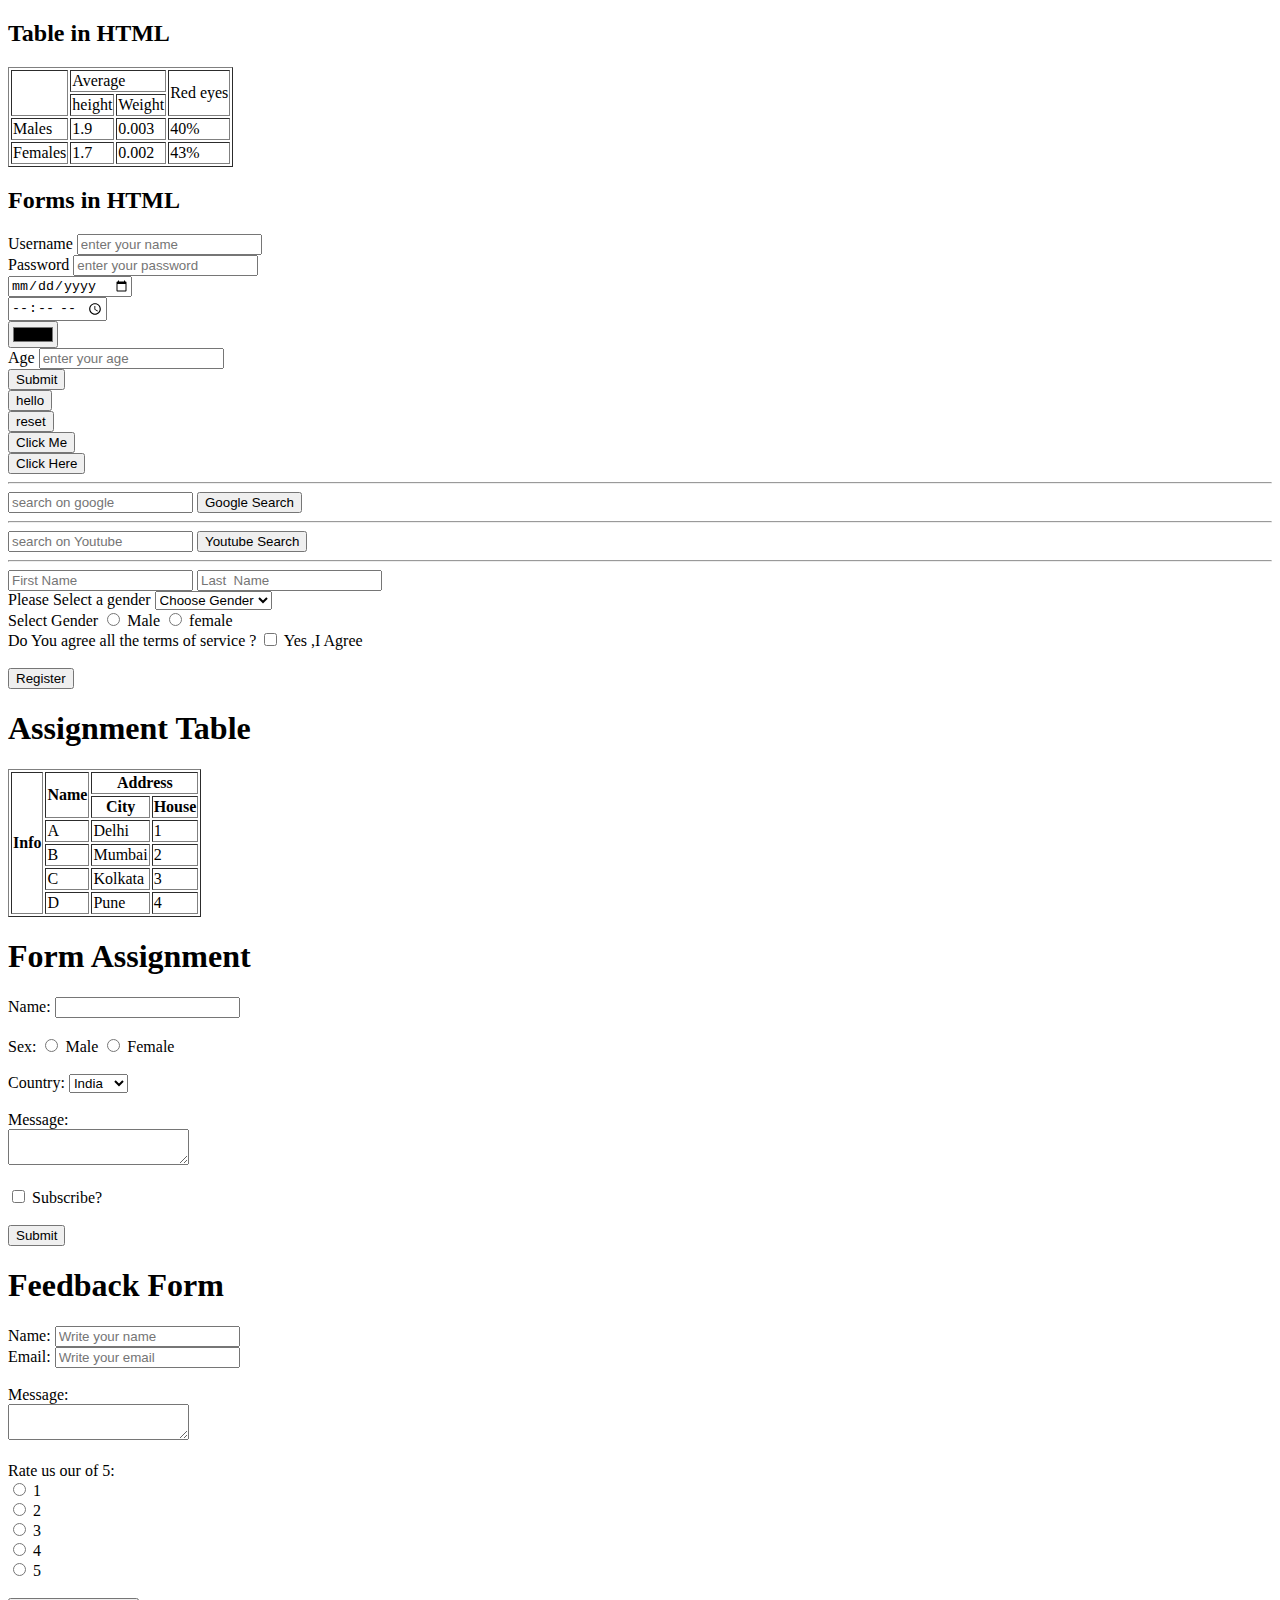
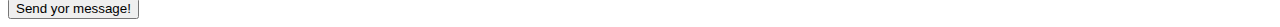
<file: HTML/table.html>
<!DOCTYPE html>
<html lang="en">
<head>
    <meta charset="UTF-8">
    <meta name="viewport" content="width=device-width, initial-scale=1.0">
    <title>Document</title>
</head>
<body>
    <h2>Table in HTML</h2>
    <table border="black">
        <tr>
            <td rowspan="2"></td>
            <td colspan="2">Average</td>
            <td rowspan="2">Red eyes</td>
        </tr>
        <tr>
            <td>height</td>
            <td>Weight</td>
        </tr>
        <tr>
            <td>Males</td>
            <td>1.9</td>
            <td>0.003</td>
            <td>40%</td>
        </tr>
        <tr>
            <td>Females</td>
            <td>1.7</td>
            <td>0.002</td>
            <td>43%</td>
        </tr>
        
    </table>
    <h2>Forms in HTML</h2>
        <form action="/action">
        <label for="Username"> Username</label>
        <input type="text" placeholder="enter your name" id="Username" name="user"><br>
        <label for="password"> Password</label>
        <input type="password" placeholder="enter your password" id="password" name="pass"><br>
            
            <input type="date"><br>
            <input type="time"><br>
            <input type="color"><br>
            <label for="age">Age</label>
            <input type="text" placeholder="enter your age" id="age"><br>

          <button type="submit">Submit</button><br>
          <button type="button">hello</button><br>
          <button type="reset">reset</button><br>
          <input type="button" value="Click Me"><br>
          <input type="submit" value="Click Here">

        </form>
        <hr>
        <form action="https://www.google.com/search">
            <input type="text" placeholder="search on google" name="q">
            <button>
              Google  Search
            </button>

        </form>
        <hr>
        <form action="https://www.youtube.com/results">
            <input type="text" placeholder="search on Youtube" name="search_query">
            <button>
              Youtube Search
            </button>
        </form>
<hr>
<form>
<input type="text" placeholder="First Name">
<input type="text" placeholder="Last  Name">
<div>Please Select a gender
    <select name="gender" id="gender">
        <option >Choose Gender</option>
        <option value="male">Male</option>
        <option value="female">Female</option>
    </select>
    <div>
        <div>Select Gender
            <input type="radio" id="gender" name="gender" value="male">
<label for="gender">Male</label>
<input type="radio" id="gender" name="gender" value="female">
<label for="gender">female</label>
        </div>
        Do You agree all the terms of service ?
        <input type="checkbox" id="agree" name="agree" value="yes">
        <label for="agree" >Yes ,I Agree</label>
    </div><br>
<button>Register</button>
</div>


</form> 
<table border="black"> 
<h1> Assignment Table</h1>  
<tr>
    <th rowspan="6">Info</th>
    <th rowspan="2">Name</th>
    <th colspan="2"> Address</th>
</tr>
<tr>
    <th>City</th>
    <th>House</th>
</tr>
<tr>
    <td>A</td>
    <td>Delhi</td> 
    <td>1</td>
</tr>
<tr><td>B</td>
    <td>Mumbai</td> 
    <td>2</td>
</tr>
<tr><td>C</td>
    <td>Kolkata</td> 
    <td>3</td>
</tr>
<tr><td>D</td>
    <td>Pune</td> 
    <td>4</td>
</tr>

</table>
<h1>Form Assignment</h1>
<form>
    <label for="name">Name:</label>
    <input type="text" id="name">
    <br><br>
    <label>Sex:</label> 
    <input type="radio" name="gender" value="male">
    <label>Male</label>
    <input type="radio" name="gender" value="female">
    <label>Female</label><br><br>
    <label>Country:</label>
    <select name="country" id="country">
        <option value="india">India</option>
        <option value="US">US</option>
        <option value="Japan">Japan</option>
        <option value="China">China</option>
    </select><br><br>
    <label>Message:</label><br>
    <textarea >

    </textarea><br><br>
    <input type="checkbox" value="Yes" name="Accpet">
    <label>Subscribe?</label><br><br>
    <button>Submit</button>
</form>

<h1>Feedback Form</h1>
<form>
    <label for="name">Name:</label>
    <input type="text" id="name" placeholder="Write your name"><br>
    <label for="name">Email:</label>
    <input type="text" id="name" placeholder="Write your email">
    <br><br>
    <label>Message:</label><br>
    <textarea >

    </textarea><br><br>
    <label>Rate us our of 5:</label> <br>
    <input type="radio" name="rate" value="1">
    <label>1</label><br>
    <input type="radio" name="rate" value="2">
    <label>2</label><br>
    <input type="radio" name="rate" value="3">
    <label>3</label><br>
    <input type="radio" name="rate" value="4">
    <label>4</label><br>
    <input type="radio" name="rate" value="5">
    <label>5</label>
    <br><br>

   
    <button>Send yor message!</button>
</form>
</body>
</html>
</file>
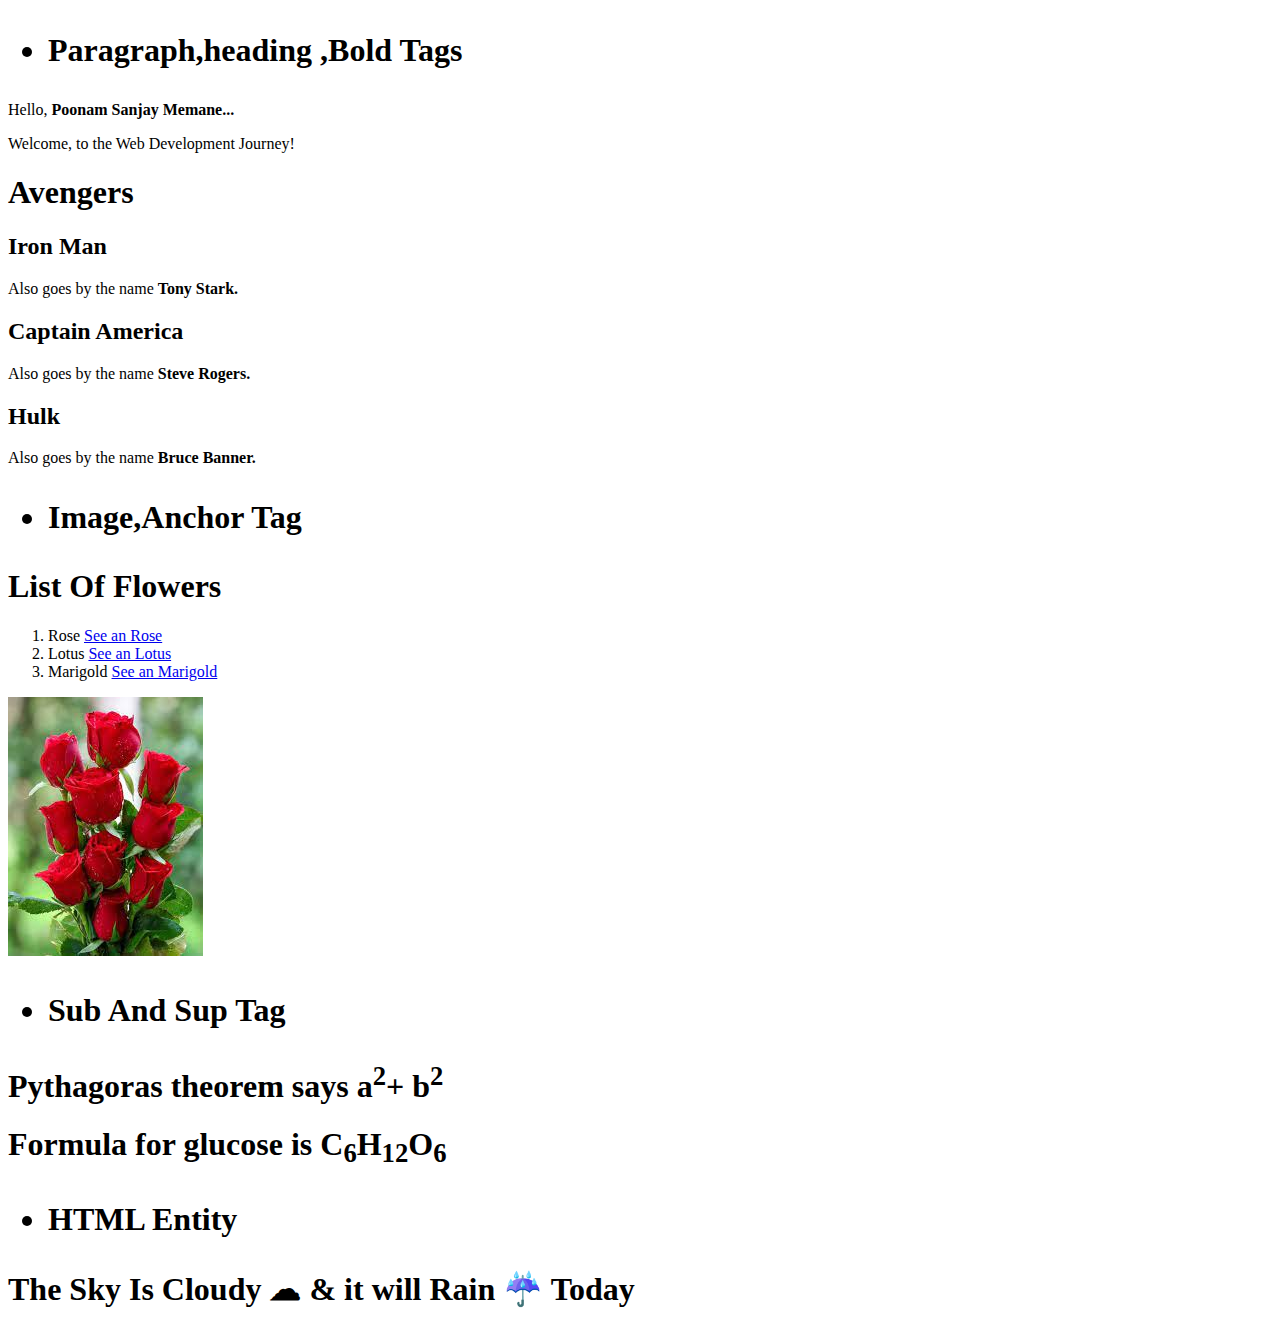
<file: HTML/tags.html>
<!DOCTYPE html>
<html lang="en">
<head>
    <meta charset="UTF-8">
    <meta name="viewport" content="width=device-width, initial-scale=1.0">
    <title>My First Code</title>
</head>
<body>
    
        <h1><ul><li>Paragraph,heading ,Bold Tags</li></ul></h1> 
      
    
    

<p>Hello, <b>Poonam Sanjay Memane...</b> </p>
<p>Welcome, to the Web Development Journey!</p>

<h1>Avengers</h1>
<h2>Iron Man</h2>
<p>Also goes by the name <b>Tony Stark.</b></p>

<h2>Captain America</h2>
<p>Also goes by the name <b>Steve Rogers.</b></p>

<h2>Hulk</h2>
<p>Also goes by the name <b>Bruce Banner.</b></p>


     <h1><ul><li>Image,Anchor Tag</li></ul></h1> 
<h1>List Of Flowers</h1>
<ol>
    <li>Rose <a href="rose.jfif">See an Rose</a></li>
    <li>Lotus <a href="lotus.jfif">See an Lotus</a></li>
    <li>Marigold <a href="marigold.jfif">See an Marigold</a></li>
</ol>
<img src="rose.jfif">

<h1><ul>
   <li> Sub And Sup Tag</li></h1>
   <h1>Pythagoras theorem says a<sup>2</sup>+ b<sup>2</sup></h1>
   <h1>Formula for glucose is C<sub>6</sub>H<sub>12</sub>O<sub>6</sub></h1>
</ul>
<h1><ul><li>HTML Entity</li></ul></h1> 
<h1>The Sky Is Cloudy &#9729; &amp; it will Rain &#9748; Today</h1>

</body>
</html>
</file>
<file: CSS/style.css>
*{
font-family: 'Courier New';
}
h1{
    color: #1b74e4;

}
#searchbtn{
    background-color: black;
    color: white;
}
.userbtn{
    background-color: aqua;
}
input[type=text]{
    background-color: aqua;
}
</file>
<file: iPortfolio-1.0.0/iPortfolio-1.0.0/assets/css/main.css>
:root {
  --default-font: "Roboto",  system-ui, -apple-system, "Segoe UI", Roboto, "Helvetica Neue", Arial, "Noto Sans", "Liberation Sans", sans-serif, "Apple Color Emoji", "Segoe UI Emoji", "Segoe UI Symbol", "Noto Color Emoji";
  --heading-font: "Raleway",  sans-serif;
  --nav-font: "Poppins",  sans-serif;
}

/* Global Colors - The following color variables are used throughout the website. Updating them here will change the color scheme of the entire website */
:root { 
  --background-color: #ffffff; /* Background color for the entire website, including individual sections */
  --default-color: #272829; /* Default color used for the majority of the text content across the entire website */
  --heading-color: #050d18; /* Color for headings, subheadings and title throughout the website */
  --accent-color: #149ddd; /* Accent color that represents your brand on the website. It's used for buttons, links, and other elements that need to stand out */
  --surface-color: #ffffff; /* The surface color is used as a background of boxed elements within sections, such as cards, icon boxes, or other elements that require a visual separation from the global background. */
  --contrast-color: #ffffff; /* Contrast color for text, ensuring readability against backgrounds of accent, heading, or default colors. */
}

/* Nav Menu Colors - The following color variables are used specifically for the navigation menu. They are separate from the global colors to allow for more customization options */
:root {
  --nav-color: #a8a9b4;  /* The default color of the main navmenu links */
  --nav-hover-color: #ffffff; /* Applied to main navmenu links when they are hovered over or active */
  --nav-mobile-background-color: #040b14; /* Used as the background color for mobile navigation menu */
  --nav-dropdown-background-color: #040b14; /* Used as the background color for dropdown items that appear when hovering over primary navigation items */
  --nav-dropdown-color: #a8a9b4; /* Used for navigation links of the dropdown items in the navigation menu. */
  --nav-dropdown-hover-color: #ffffff; /* Similar to --nav-hover-color, this color is applied to dropdown navigation links when they are hovered over. */
}

/* Color Presets - These classes override global colors when applied to any section or element, providing reuse of the sam color scheme. */

.light-background {
  --background-color: #f4fafd;
  --surface-color: #ffffff;
}

.dark-background {
  --background-color: #040b14;
  --default-color: #ffffff;
  --heading-color: #ffffff;
  --surface-color: #151f2b;
  --contrast-color: #ffffff;
}

/* Smooth scroll */
:root {
  scroll-behavior: smooth;
}

/*--------------------------------------------------------------
# General Styling & Shared Classes
--------------------------------------------------------------*/
body {
  color: var(--default-color);
  background-color: var(--background-color);
  font-family: var(--default-font);
}

a {
  color: var(--accent-color);
  text-decoration: none;
  transition: 0.3s;
}

a:hover {
  color: color-mix(in srgb, var(--accent-color), transparent 25%);
  text-decoration: none;
}

h1,
h2,
h3,
h4,
h5,
h6 {
  color: var(--heading-color);
  font-family: var(--heading-font);
}

/* PHP Email Form Messages
------------------------------*/
.php-email-form .error-message {
  display: none;
  background: #df1529;
  color: #ffffff;
  text-align: left;
  padding: 15px;
  margin-bottom: 24px;
  font-weight: 600;
}

.php-email-form .sent-message {
  display: none;
  color: #ffffff;
  background: #059652;
  text-align: center;
  padding: 15px;
  margin-bottom: 24px;
  font-weight: 600;
}

.php-email-form .loading {
  display: none;
  background: var(--surface-color);
  text-align: center;
  padding: 15px;
  margin-bottom: 24px;
}

.php-email-form .loading:before {
  content: "";
  display: inline-block;
  border-radius: 50%;
  width: 24px;
  height: 24px;
  margin: 0 10px -6px 0;
  border: 3px solid var(--accent-color);
  border-top-color: var(--surface-color);
  animation: php-email-form-loading 1s linear infinite;
}

@keyframes php-email-form-loading {
  0% {
    transform: rotate(0deg);
  }

  100% {
    transform: rotate(360deg);
  }
}

/*--------------------------------------------------------------
# Global Header
--------------------------------------------------------------*/
.header {
  color: var(--default-color);
  background-color: var(--background-color);
  position: fixed;
  top: 0;
  left: 0;
  bottom: 0;
  padding: 0 15px;
  width: 300px;
  transition: all ease-in-out 0.3s;
  overflow-y: auto;
  z-index: 997;
  border-right: 1px solid color-mix(in srgb, var(--default-color), transparent 90%);
}

.header .profile-img img {
  margin: 15px auto;
  display: block;
  width: 120px;
  border: 8px solid color-mix(in srgb, var(--default-color), transparent 85%);
}

.header .logo {
  line-height: 1;
  margin-bottom: 15px;
}

.header .logo img {
  max-height: 32px;
  margin-right: 8px;
}

.header .logo h1 {
  font-size: 24px;
  margin: 0;
  font-weight: 700;
  color: var(--heading-color);
}

.header .social-links {
  margin: 0 0 20px 0;
}

.header .social-links a {
  font-size: 16px;
  display: inline-flex;
  align-items: center;
  justify-content: center;
  background: color-mix(in srgb, var(--default-color), transparent 90%);
  color: var(--default-color);
  margin: 0 2px;
  border-radius: 50%;
  text-align: center;
  width: 40px;
  height: 40px;
  transition: 0.3s;
}

.header .social-links a:hover {
  color: var(--contrast-color);
  background: var(--accent-color);
}

@media (min-width: 1200px) {

  .header~main,
  .header~#footer {
    margin-left: 300px;
  }
}

@media (max-width: 1199px) {
  .header {
    left: -100%;
  }
}

.header.header-show {
  left: 0;
}

.header .header-toggle {
  color: var(--contrast-color);
  background-color: var(--accent-color);
  font-size: 22px;
  display: flex;
  align-items: center;
  justify-content: center;
  width: 40px;
  height: 40px;
  border-radius: 50%;
  cursor: pointer;
  position: fixed;
  top: 15px;
  right: 15px;
  z-index: 9999;
  transition: background-color 0.3s;
}

.header .header-toggle:hover {
  color: var(--contrast-color);
  background-color: color-mix(in srgb, var(--accent-color) 90%, white 15%);
}

/*--------------------------------------------------------------
# Navigation Menu
--------------------------------------------------------------*/
.mobile-nav-toggle {
  display: none;
}

.navmenu {
  padding: 0;
  z-index: 9997;
}

.navmenu ul {
  list-style: none;
  padding: 0 0 20px 0;
  margin: 0;
}

.navmenu a,
.navmenu a:focus {
  color: var(--nav-color);
  padding: 15px 10px;
  font-family: var(--nav-font);
  font-size: 16px;
  font-weight: 400;
  display: flex;
  align-items: center;
  white-space: nowrap;
  transition: 0.3s;
  width: 100%;
}

.navmenu a .navicon,
.navmenu a:focus .navicon {
  font-size: 20px;
  margin-right: 10px;
}

.navmenu a .toggle-dropdown,
.navmenu a:focus .toggle-dropdown {
  font-size: 12px;
  line-height: 0;
  margin-left: auto;
  width: 30px;
  height: 30px;
  display: flex;
  align-items: center;
  justify-content: center;
  border-radius: 50%;
  transition: 0.3s;
  flex-shrink: 0;
  background-color: color-mix(in srgb, var(--accent-color), transparent 90%);
}

.navmenu a .toggle-dropdown:hover,
.navmenu a:focus .toggle-dropdown:hover {
  background-color: var(--accent-color);
  color: var(--contrast-color);
}

.navmenu a:hover,
.navmenu .active,
.navmenu .active:focus {
  color: var(--nav-hover-color);
}

.navmenu a:hover .navicon,
.navmenu .active .navicon,
.navmenu .active:focus .navicon {
  color: var(--accent-color);
}

.navmenu .active .toggle-dropdown,
.navmenu .active:focus .toggle-dropdown {
  background-color: var(--accent-color);
  color: var(--contrast-color);
  transform: rotate(180deg);
}

.navmenu .dropdown {
  display: block;
}

.navmenu .dropdown a,
.navmenu .dropdown a:focus {
  color: --nav-dropdown-color;
}

.navmenu .dropdown a:hover,
.navmenu .dropdown .active,
.navmenu .dropdown .active:focus {
  color: var(--nav-dropdown-hover-color);
}

.navmenu .dropdown ul {
  position: static;
  display: none;
  z-index: 99;
  padding: 5px 10px;
  margin: 5px 10px;
  background-color: var(--nav-dropdown-background-color);
  border: 1px solid color-mix(in srgb, var(--default-color), transparent 90%);
  box-shadow: none;
  transition: all 0.5s ease-in-out;
}

.navmenu .dropdown ul ul {
  background-color: rgba(33, 37, 41, 0.1);
}

.navmenu .dropdown>.dropdown-active {
  display: block;
  background-color: rgba(33, 37, 41, 0.03);
}

/*--------------------------------------------------------------
# Global Footer
--------------------------------------------------------------*/
.footer {
  color: var(--default-color);
  background-color: var(--background-color);
  font-size: 14px;
  padding: 40px 0;
  position: relative;
  border-top: 1px solid color-mix(in srgb, var(--default-color), transparent 90%);
}

.footer .copyright p {
  margin-bottom: 0;
}

.footer .credits {
  margin-top: 4px;
  font-size: 13px;
  text-align: center;
}

/*--------------------------------------------------------------
# Preloader
--------------------------------------------------------------*/
#preloader {
  position: fixed;
  inset: 0;
  z-index: 999999;
  overflow: hidden;
  background: var(--background-color);
  transition: all 0.6s ease-out;
}

#preloader:before {
  content: "";
  position: fixed;
  top: calc(50% - 30px);
  left: calc(50% - 30px);
  border: 6px solid #ffffff;
  border-color: var(--accent-color) transparent var(--accent-color) transparent;
  border-radius: 50%;
  width: 60px;
  height: 60px;
  animation: animate-preloader 1.5s linear infinite;
}

@keyframes animate-preloader {
  0% {
    transform: rotate(0deg);
  }

  100% {
    transform: rotate(360deg);
  }
}

/*--------------------------------------------------------------
# Scroll Top Button
--------------------------------------------------------------*/
.scroll-top {
  position: fixed;
  visibility: hidden;
  opacity: 0;
  right: 15px;
  bottom: -15px;
  z-index: 99999;
  background-color: var(--accent-color);
  width: 44px;
  height: 44px;
  border-radius: 50px;
  transition: all 0.4s;
}

.scroll-top i {
  font-size: 24px;
  color: var(--contrast-color);
  line-height: 0;
}

.scroll-top:hover {
  background-color: color-mix(in srgb, var(--accent-color), transparent 20%);
  color: var(--contrast-color);
}

.scroll-top.active {
  visibility: visible;
  opacity: 1;
  bottom: 15px;
}

/*--------------------------------------------------------------
# Disable aos animation delay on mobile devices
--------------------------------------------------------------*/
@media screen and (max-width: 768px) {
  [data-aos-delay] {
    transition-delay: 0 !important;
  }
}

/*--------------------------------------------------------------
# Global Page Titles & Breadcrumbs
--------------------------------------------------------------*/
.page-title {
  color: var(--default-color);
  background-color: var(--background-color);
  padding: 25px 0;
  position: relative;
}

.page-title h1 {
  font-size: 24px;
  font-weight: 700;
}

.page-title .breadcrumbs ol {
  display: flex;
  flex-wrap: wrap;
  list-style: none;
  padding: 0;
  margin: 0;
  font-size: 14px;
  font-weight: 400;
}

.page-title .breadcrumbs ol li+li {
  padding-left: 10px;
}

.page-title .breadcrumbs ol li+li::before {
  content: "/";
  display: inline-block;
  padding-right: 10px;
  color: color-mix(in srgb, var(--default-color), transparent 70%);
}

/*--------------------------------------------------------------
# Global Sections
--------------------------------------------------------------*/
section,
.section {
  color: var(--default-color);
  background-color: var(--background-color);
  padding: 60px 0;
  overflow: clip;
}

/*--------------------------------------------------------------
# Global Section Titles
--------------------------------------------------------------*/
.section-title {
  padding-bottom: 60px;
  position: relative;
}

.section-title h2 {
  font-size: 32px;
  font-weight: 700;
  margin-bottom: 20px;
  padding-bottom: 20px;
  position: relative;
}

.section-title h2:after {
  content: "";
  position: absolute;
  display: block;
  width: 50px;
  height: 3px;
  background: var(--accent-color);
  left: 0;
  bottom: 0;
}

.section-title p {
  margin-bottom: 0;
}

/*--------------------------------------------------------------
# Hero Section
--------------------------------------------------------------*/
.hero {
  width: 100%;
  min-height: 100vh;
  position: relative;
  padding: 80px 0;
  display: flex;
  align-items: center;
  justify-content: center;
}

.hero img {
  position: absolute;
  inset: 0;
  display: block;
  width: 100%;
  height: 100%;
  object-fit: cover;
  z-index: 1;
}

.hero:before {
  content: "";
  background: color-mix(in srgb, var(--background-color), transparent 70%);
  position: absolute;
  inset: 0;
  z-index: 2;
}

.hero .container {
  position: relative;
  z-index: 3;
}

.hero h2 {
  margin: 0;
  font-size: 64px;
  font-weight: 700;
}

.hero p {
  margin: 5px 0 0 0;
  font-size: 26px;
}

.hero p span {
  letter-spacing: 1px;
  border-bottom: 2px solid var(--accent-color);
}

.hero .social-links {
  margin-top: 25px;
}

.hero .social-links a {
  font-size: 24px;
  display: inline-block;
  color: color-mix(in srgb, var(--default-color), transparent 50%);
  line-height: 1;
  margin-right: 20px;
  transition: 0.3s;
}

.hero .social-links a:hover {
  color: var(--accent-color);
}

@media (max-width: 768px) {
  .hero h2 {
    font-size: 32px;
  }

  .hero p {
    font-size: 20px;
  }
}

/*--------------------------------------------------------------
# About Section
--------------------------------------------------------------*/
.about .content h2 {
  font-weight: 700;
  font-size: 24px;
}

.about .content ul {
  list-style: none;
  padding: 0;
}

.about .content ul li {
  margin-bottom: 20px;
  display: flex;
  align-items: center;
}

.about .content ul strong {
  margin-right: 10px;
}

.about .content ul i {
  font-size: 16px;
  margin-right: 5px;
  color: var(--accent-color);
  line-height: 0;
}

/*--------------------------------------------------------------
# Stats Section
--------------------------------------------------------------*/
.stats .stats-item {
  padding: 30px;
  width: 100%;
}

.stats .stats-item i {
  color: var(--accent-color);
  display: block;
  font-size: 44px;
  float: left;
  line-height: 0;
}

.stats .stats-item .purecounter {
  color: var(--heading-color);
  font-size: 48px;
  line-height: 40px;
  display: block;
  font-weight: 700;
  margin-left: 60px;
}

.stats .stats-item p {
  color: color-mix(in srgb, var(--default-color), transparent 40%);
  padding: 15px 0 0 0;
  margin: 0 0 0 60px;
  font-family: var(--heading-font);
  font-size: 14px;
}

/*--------------------------------------------------------------
# Skills Section
--------------------------------------------------------------*/
.skills .progress {
  height: 60px;
  display: block;
  background: none;
  border-radius: 0;
}

.skills .progress .skill {
  color: var(--heading-color);
  padding: 0;
  margin: 0 0 6px 0;
  text-transform: uppercase;
  display: block;
  font-weight: 600;
  font-family: var(--heading-font);
}

.skills .progress .skill .val {
  float: right;
  font-style: normal;
}

.skills .progress-bar-wrap {
  background: color-mix(in srgb, var(--default-color), transparent 90%);
  height: 10px;
}

.skills .progress-bar {
  width: 1px;
  height: 10px;
  transition: 0.9s;
  background-color: var(--accent-color);
}

/*--------------------------------------------------------------
# Resume Section
--------------------------------------------------------------*/
.resume .resume-title {
  color: var(--heading-color);
  font-size: 26px;
  font-weight: 700;
  margin-top: 20px;
  margin-bottom: 20px;
}

.resume .resume-item {
  padding: 0 0 20px 20px;
  margin-top: -2px;
  border-left: 2px solid var(--accent-color);
  position: relative;
}

.resume .resume-item h4 {
  line-height: 18px;
  font-size: 18px;
  font-weight: 600;
  text-transform: uppercase;
  color: color-mix(in srgb, var(--default-color), transparent 20%);
  margin-bottom: 10px;
}

.resume .resume-item h5 {
  font-size: 16px;
  padding: 5px 15px;
  display: inline-block;
  font-weight: 600;
  margin-bottom: 10px;
}

.resume .resume-item ul {
  padding-left: 20px;
}

.resume .resume-item ul li {
  padding-bottom: 10px;
}

.resume .resume-item:last-child {
  padding-bottom: 0;
}

.resume .resume-item::before {
  content: "";
  position: absolute;
  width: 16px;
  height: 16px;
  border-radius: 50px;
  left: -9px;
  top: 0;
  background: var(--background-color);
  border: 2px solid var(--accent-color);
}

/*--------------------------------------------------------------
# Portfolio Section
--------------------------------------------------------------*/
.portfolio .portfolio-filters {
  padding: 0;
  margin: 0 auto 20px auto;
  list-style: none;
  text-align: center;
}

.portfolio .portfolio-filters li {
  cursor: pointer;
  display: inline-block;
  padding: 0;
  font-size: 14px;
  font-weight: 400;
  margin: 0 10px;
  line-height: 1;
  text-transform: uppercase;
  margin-bottom: 10px;
  transition: all 0.3s ease-in-out;
}

.portfolio .portfolio-filters li:hover,
.portfolio .portfolio-filters li.filter-active {
  color: var(--accent-color);
}

.portfolio .portfolio-filters li:first-child {
  margin-left: 0;
}

.portfolio .portfolio-filters li:last-child {
  margin-right: 0;
}

@media (max-width: 575px) {
  .portfolio .portfolio-filters li {
    font-size: 14px;
    margin: 0 5px;
  }
}

.portfolio .portfolio-content {
  position: relative;
  overflow: hidden;
}

.portfolio .portfolio-content img {
  transition: 0.3s;
}

.portfolio .portfolio-content .portfolio-info {
  opacity: 0;
  position: absolute;
  inset: 0;
  z-index: 3;
  transition: all ease-in-out 0.3s;
  background: rgba(0, 0, 0, 0.6);
  padding: 15px;
}

.portfolio .portfolio-content .portfolio-info h4 {
  font-size: 14px;
  padding: 5px 10px;
  font-weight: 400;
  color: #ffffff;
  display: inline-block;
  background-color: var(--accent-color);
}

.portfolio .portfolio-content .portfolio-info p {
  position: absolute;
  bottom: 10px;
  text-align: center;
  display: inline-block;
  left: 0;
  right: 0;
  font-size: 16px;
  font-weight: 600;
  color: rgba(255, 255, 255, 0.8);
}

.portfolio .portfolio-content .portfolio-info .preview-link,
.portfolio .portfolio-content .portfolio-info .details-link {
  position: absolute;
  left: calc(50% - 40px);
  font-size: 26px;
  top: calc(50% - 14px);
  color: #fff;
  transition: 0.3s;
  line-height: 1.2;
}

.portfolio .portfolio-content .portfolio-info .preview-link:hover,
.portfolio .portfolio-content .portfolio-info .details-link:hover {
  color: var(--accent-color);
}

.portfolio .portfolio-content .portfolio-info .details-link {
  left: 50%;
  font-size: 34px;
  line-height: 0;
}

.portfolio .portfolio-content:hover .portfolio-info {
  opacity: 1;
}

.portfolio .portfolio-content:hover img {
  transform: scale(1.1);
}

/*--------------------------------------------------------------
# Services Section
--------------------------------------------------------------*/
.services .service-item {
  position: relative;
}

.services .service-item .icon {
  background: var(--accent-color);
  display: flex;
  align-items: center;
  justify-content: center;
  width: 54px;
  height: 54px;
  border-radius: 50%;
  transition: 0.5s;
  border: 1px solid var(--accent-color);
  margin-right: 20px;
}

.services .service-item .icon i {
  color: var(--contrast-color);
  font-size: 24px;
  line-height: 0;
}

.services .service-item:hover .icon {
  background: var(--surface-color);
}

.services .service-item:hover .icon i {
  color: var(--accent-color);
}

.services .service-item .title {
  font-weight: 700;
  margin-bottom: 15px;
  font-size: 18px;
}

.services .service-item .title a {
  color: var(--heading-color);
}

.services .service-item .title a:hover {
  color: var(--accent-color);
}

.services .service-item .description {
  line-height: 24px;
  font-size: 14px;
}

/*--------------------------------------------------------------
# Testimonials Section
--------------------------------------------------------------*/
.testimonials .testimonials-carousel,
.testimonials .testimonials-slider {
  overflow: hidden;
}

.testimonials .testimonial-item {
  box-sizing: content-box;
  text-align: center;
  min-height: 320px;
}

.testimonials .testimonial-item .testimonial-img {
  width: 90px;
  border-radius: 50%;
  margin: 0 auto;
}

.testimonials .testimonial-item h3 {
  font-size: 18px;
  font-weight: bold;
  margin: 10px 0 5px 0;
}

.testimonials .testimonial-item h4 {
  font-size: 14px;
  color: color-mix(in srgb, var(--default-color), transparent 20%);
  margin: 0;
}

.testimonials .testimonial-item .quote-icon-left,
.testimonials .testimonial-item .quote-icon-right {
  color: color-mix(in srgb, var(--accent-color), transparent 40%);
  font-size: 26px;
  line-height: 0;
}

.testimonials .testimonial-item .quote-icon-left {
  display: inline-block;
  left: -5px;
  position: relative;
}

.testimonials .testimonial-item .quote-icon-right {
  display: inline-block;
  right: -5px;
  position: relative;
  top: 10px;
  transform: scale(-1, -1);
}

.testimonials .testimonial-item p {
  font-style: italic;
  margin: 0 15px 15px 15px;
  padding: 20px;
  background-color: var(--surface-color);
  position: relative;
  margin-bottom: 35px;
  border-radius: 6px;
  box-shadow: 0px 2px 15px rgba(0, 0, 0, 0.1);
}

.testimonials .testimonial-item p::after {
  content: "";
  width: 0;
  height: 0;
  border-top: 20px solid var(--surface-color);
  border-right: 20px solid transparent;
  border-left: 20px solid transparent;
  position: absolute;
  bottom: -20px;
  left: calc(50% - 20px);
}

.testimonials .swiper-wrapper {
  height: auto;
}

.testimonials .swiper-pagination {
  margin-top: 40px;
  position: relative;
}

.testimonials .swiper-pagination .swiper-pagination-bullet {
  width: 12px;
  height: 12px;
  background-color: var(--background-color);
  opacity: 1;
  border: 1px solid var(--accent-color);
}

.testimonials .swiper-pagination .swiper-pagination-bullet-active {
  background-color: var(--accent-color);
}

/*--------------------------------------------------------------
# Contact Section
--------------------------------------------------------------*/
.contact .info-wrap {
  background-color: var(--surface-color);
  box-shadow: 0px 0px 20px rgba(0, 0, 0, 0.1);
  padding: 30px;
}

@media (max-width: 575px) {
  .contact .info-wrap {
    padding: 20px;
  }
}

.contact .info-item {
  margin-bottom: 40px;
}

.contact .info-item i {
  font-size: 20px;
  color: var(--accent-color);
  background: color-mix(in srgb, var(--accent-color), transparent 92%);
  width: 44px;
  height: 44px;
  display: flex;
  justify-content: center;
  align-items: center;
  border-radius: 50px;
  transition: all 0.3s ease-in-out;
  margin-right: 15px;
}

.contact .info-item h3 {
  padding: 0;
  font-size: 18px;
  font-weight: 700;
  margin-bottom: 5px;
}

.contact .info-item p {
  padding: 0;
  margin-bottom: 0;
  font-size: 14px;
}

.contact .info-item:hover i {
  background: var(--accent-color);
  color: var(--contrast-color);
}

.contact .php-email-form {
  background-color: var(--surface-color);
  height: 100%;
  padding: 30px;
  box-shadow: 0px 0px 20px rgba(0, 0, 0, 0.1);
}

@media (max-width: 575px) {
  .contact .php-email-form {
    padding: 20px;
  }
}

.contact .php-email-form input[type=text],
.contact .php-email-form input[type=email],
.contact .php-email-form textarea {
  font-size: 14px;
  padding: 10px 15px;
  box-shadow: none;
  border-radius: 0;
  color: var(--default-color);
  background-color: var(--surface-color);
  border-color: color-mix(in srgb, var(--default-color), transparent 80%);
}

.contact .php-email-form input[type=text]:focus,
.contact .php-email-form input[type=email]:focus,
.contact .php-email-form textarea:focus {
  border-color: var(--accent-color);
}

.contact .php-email-form input[type=text]::placeholder,
.contact .php-email-form input[type=email]::placeholder,
.contact .php-email-form textarea::placeholder {
  color: color-mix(in srgb, var(--default-color), transparent 70%);
}

.contact .php-email-form button[type=submit] {
  color: var(--contrast-color);
  background: var(--accent-color);
  border: 0;
  padding: 10px 30px;
  transition: 0.4s;
  border-radius: 50px;
}

.contact .php-email-form button[type=submit]:hover {
  background: color-mix(in srgb, var(--accent-color), transparent 25%);
}

/*--------------------------------------------------------------
# Portfolio Details Section
--------------------------------------------------------------*/
.portfolio-details .portfolio-details-slider img {
  width: 100%;
}

.portfolio-details .portfolio-details-slider .swiper-pagination {
  margin-top: 20px;
  position: relative;
}

.portfolio-details .portfolio-details-slider .swiper-pagination .swiper-pagination-bullet {
  width: 12px;
  height: 12px;
  background-color: color-mix(in srgb, var(--default-color), transparent 85%);
  opacity: 1;
}

.portfolio-details .portfolio-details-slider .swiper-pagination .swiper-pagination-bullet-active {
  background-color: var(--accent-color);
}

.portfolio-details .portfolio-info {
  padding: 30px;
  box-shadow: 0px 0 30px rgba(0, 0, 0, 0.1);
}

.portfolio-details .portfolio-info h3 {
  font-size: 22px;
  font-weight: 700;
  margin-bottom: 20px;
  padding-bottom: 20px;
  border-bottom: 1px solid color-mix(in srgb, var(--default-color), transparent 85%);
}

.portfolio-details .portfolio-info ul {
  list-style: none;
  padding: 0;
  font-size: 15px;
}

.portfolio-details .portfolio-info ul li+li {
  margin-top: 10px;
}

.portfolio-details .portfolio-description {
  padding-top: 30px;
}

.portfolio-details .portfolio-description h2 {
  font-size: 26px;
  font-weight: 700;
  margin-bottom: 20px;
}

.portfolio-details .portfolio-description p {
  padding: 0;
  color: color-mix(in srgb, var(--default-color), transparent 30%);
}

/*--------------------------------------------------------------
# Service Details Section
--------------------------------------------------------------*/
.service-details .services-list {
  padding: 10px 30px;
  border: 1px solid color-mix(in srgb, var(--default-color), transparent 90%);
  margin-bottom: 20px;
}

.service-details .services-list a {
  display: block;
  line-height: 1;
  padding: 8px 0 8px 15px;
  border-left: 3px solid color-mix(in srgb, var(--default-color), transparent 70%);
  margin: 20px 0;
  color: color-mix(in srgb, var(--default-color), transparent 20%);
  transition: 0.3s;
}

.service-details .services-list a.active {
  color: var(--heading-color);
  font-weight: 700;
  border-color: var(--accent-color);
}

.service-details .services-list a:hover {
  border-color: var(--accent-color);
}

.service-details .services-img {
  margin-bottom: 20px;
}

.service-details h3 {
  font-size: 26px;
  font-weight: 700;
}

.service-details h4 {
  font-size: 20px;
  font-weight: 700;
}

.service-details p {
  font-size: 15px;
}

.service-details ul {
  list-style: none;
  padding: 0;
  font-size: 15px;
}

.service-details ul li {
  padding: 5px 0;
  display: flex;
  align-items: center;
}

.service-details ul i {
  font-size: 20px;
  margin-right: 8px;
  color: var(--accent-color);
}
</file>
<file: CSS/style1.css>
h1{
   text-align: center;
    color: rgba(255,0,0);
    font-family: georgia; 
}
h3{
    text-align: center;
    color: #000;
   
}
h4{
    text-align: center;
    font-family: georgia; 
}
p{
    color: brown;
line-height: 30px;
    text-align: center; 
}
button{
    background-color: white;
    color: blueviolet;
}
a{
    text-decoration: none;
    color: green;

}
textarea{
    color: black;
}
span{
    text-decoration: underline;
}
</file>
